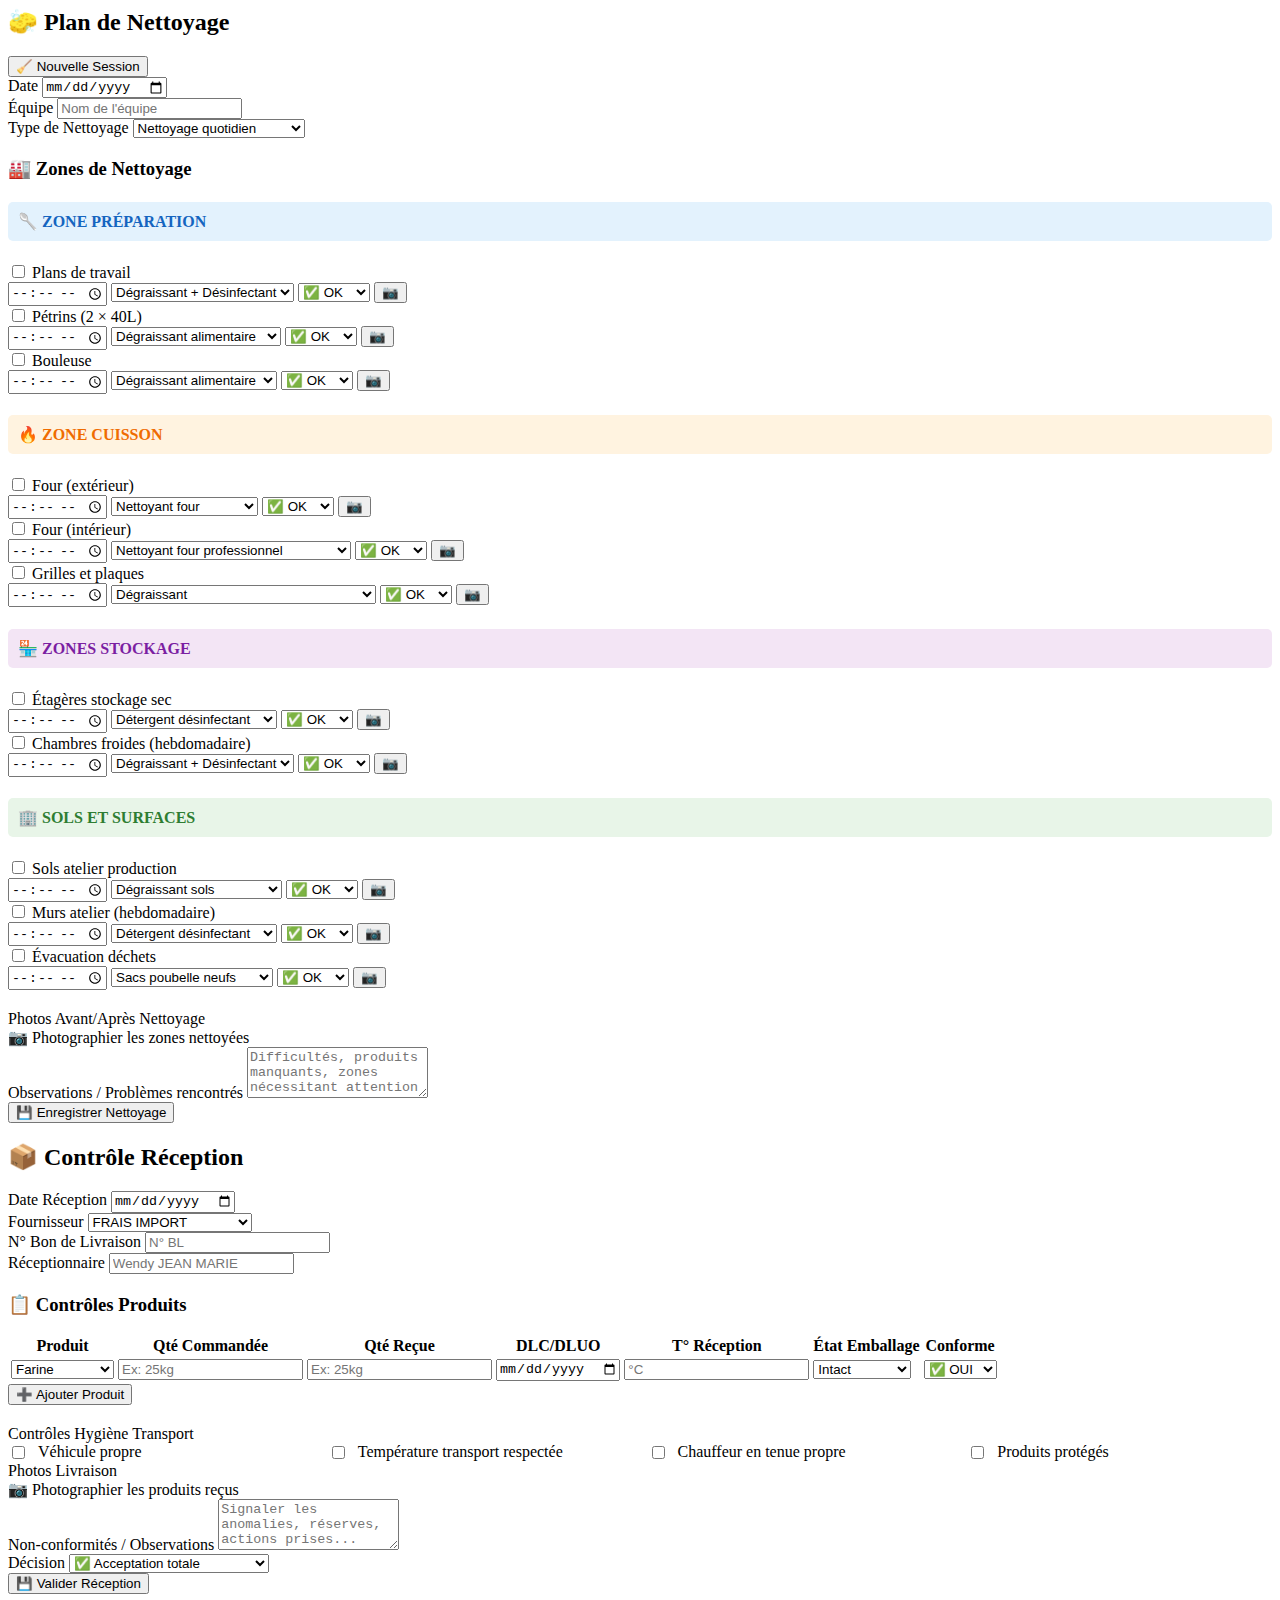
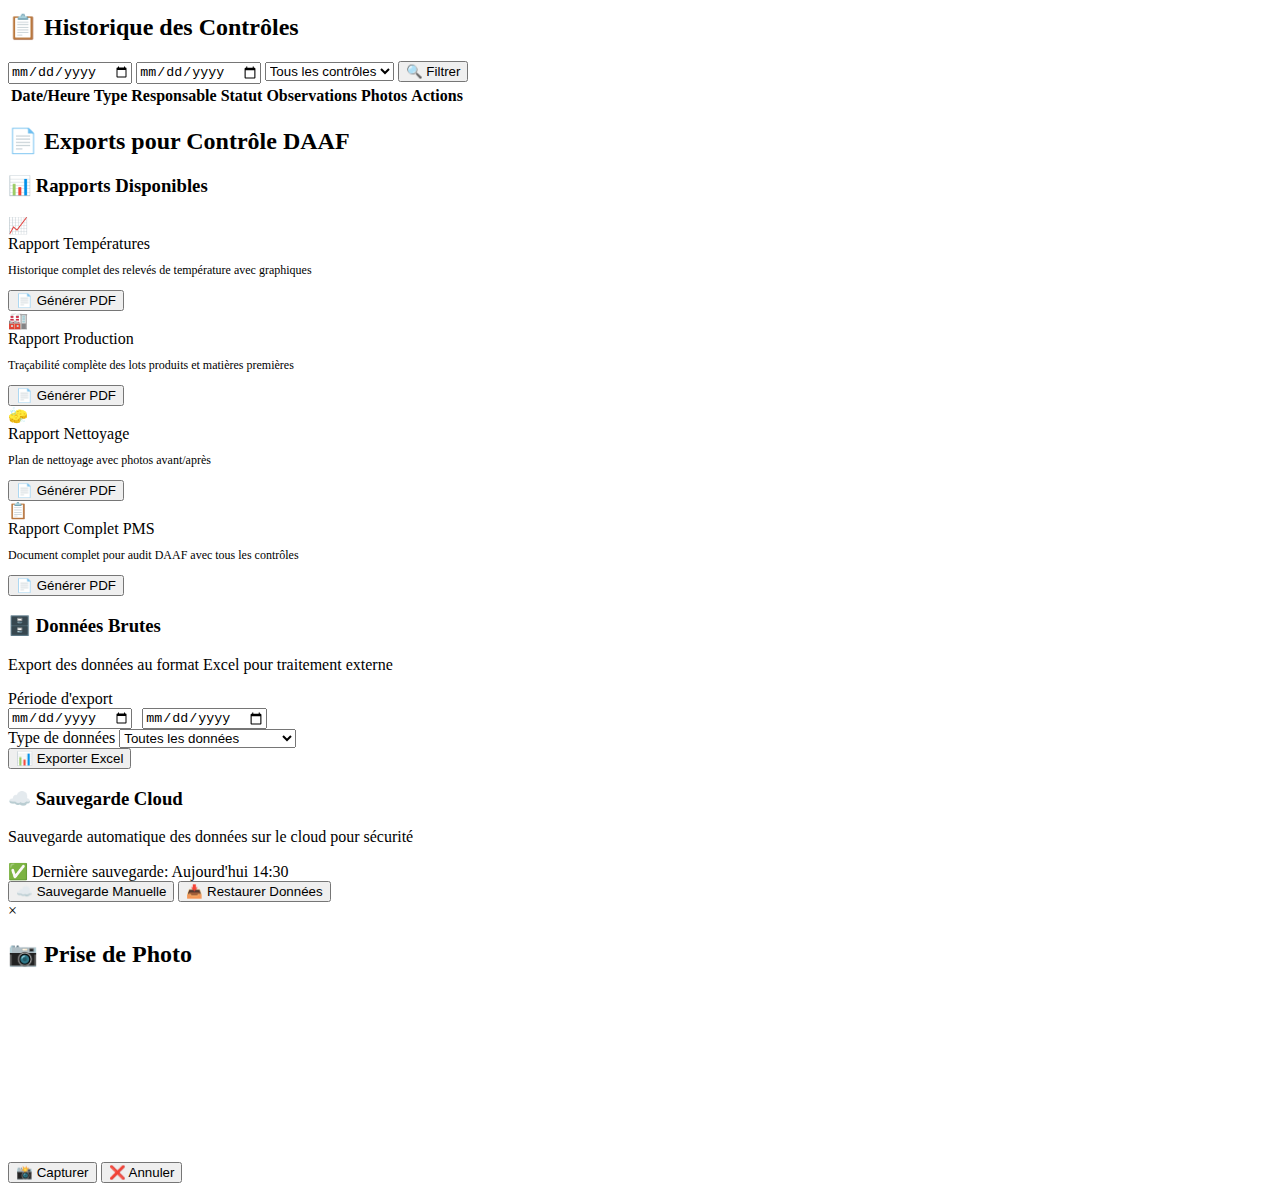
<file: app_pms_madame_cookies.html>
<!-- Nettoyage -->
        <div class="tab-content" id="nettoyage">
            <div class="card">
                <div class="card-header">
                    <h2 class="card-title">🧽 Plan de Nettoyage</h2>
                    <div class="card-actions">
                        <button class="btn btn-primary" onclick="nouveauNettoyage()">
                            🧹 Nouvelle Session
                        </button>
                    </div>
                </div>

                <div class="form-grid">
                    <div class="form-group">
                        <label class="form-label">Date</label>
                        <input type="date" class="form-input" id="nett-date">
                    </div>
                    <div class="form-group">
                        <label class="form-label">Équipe</label>
                        <input type="text" class="form-input" id="nett-equipe" placeholder="Nom de l'équipe">
                    </div>
                    <div class="form-group">
                        <label class="form-label">Type de Nettoyage</label>
                        <select class="form-input" id="nett-type">
                            <option>Nettoyage quotidien</option>
                            <option>Nettoyage hebdomadaire</option>
                            <option>Nettoyage approfondi</option>
                            <option>Nettoyage après incident</option>
                        </select>
                    </div>
                </div>

                <div class="card" style="margin: 20px 0;">
                    <h3>🏭 Zones de Nettoyage</h3>
                    <div class="nettoyage-zones">
                        <div class="zone-section">
                            <h4 style="background: #e3f2fd; padding: 10px; border-radius: 5px; color: #1565c0;">
                                🥄 ZONE PRÉPARATION
                            </h4>
                            <div class="zone-items">
                                <div class="nettoyage-item">
                                    <label class="nettoyage-label">
                                        <input type="checkbox" class="nett-item" data-zone="prep" data-item="plans">
                                        Plans de travail
                                    </label>
                                    <div class="item-details">
                                        <input type="time" class="form-input nett-heure" placeholder="Heure">
                                        <select class="form-input nett-produit">
                                            <option>Dégraissant + Désinfectant</option>
                                            <option>Eau de Javel diluée</option>
                                            <option>Nettoyant multi-surfaces</option>
                                        </select>
                                        <select class="form-input nett-controle">
                                            <option value="ok">✅ OK</option>
                                            <option value="nok">❌ NOK</option>
                                        </select>
                                        <button class="btn btn-primary" onclick="photographierNettoyage('prep-plans')">📷</button>
                                    </div>
                                </div>

                                <div class="nettoyage-item">
                                    <label class="nettoyage-label">
                                        <input type="checkbox" class="nett-item" data-zone="prep" data-item="petrins">
                                        Pétrins (2 × 40L)
                                    </label>
                                    <div class="item-details">
                                        <input type="time" class="form-input nett-heure" placeholder="Heure">
                                        <select class="form-input nett-produit">
                                            <option>Dégraissant alimentaire</option>
                                            <option>Nettoyant spécialisé inox</option>
                                        </select>
                                        <select class="form-input nett-controle">
                                            <option value="ok">✅ OK</option>
                                            <option value="nok">❌ NOK</option>
                                        </select>
                                        <button class="btn btn-primary" onclick="photographierNettoyage('prep-petrins')">📷</button>
                                    </div>
                                </div>

                                <div class="nettoyage-item">
                                    <label class="nettoyage-label">
                                        <input type="checkbox" class="nett-item" data-zone="prep" data-item="bouleuse">
                                        Bouleuse
                                    </label>
                                    <div class="item-details">
                                        <input type="time" class="form-input nett-heure" placeholder="Heure">
                                        <select class="form-input nett-produit">
                                            <option>Dégraissant alimentaire</option>
                                            <option>Nettoyant multi-surfaces</option>
                                        </select>
                                        <select class="form-input nett-controle">
                                            <option value="ok">✅ OK</option>
                                            <option value="nok">❌ NOK</option>
                                        </select>
                                        <button class="btn btn-primary" onclick="photographierNettoyage('prep-bouleuse')">📷</button>
                                    </div>
                                </div>
                            </div>
                        </div>

                        <div class="zone-section">
                            <h4 style="background: #fff3e0; padding: 10px; border-radius: 5px; color: #ef6c00;">
                                🔥 ZONE CUISSON
                            </h4>
                            <div class="zone-items">
                                <div class="nettoyage-item">
                                    <label class="nettoyage-label">
                                        <input type="checkbox" class="nett-item" data-zone="cuisson" data-item="four-ext">
                                        Four (extérieur)
                                    </label>
                                    <div class="item-details">
                                        <input type="time" class="form-input nett-heure" placeholder="Heure">
                                        <select class="form-input nett-produit">
                                            <option>Nettoyant four</option>
                                            <option>Dégraissant puissant</option>
                                        </select>
                                        <select class="form-input nett-controle">
                                            <option value="ok">✅ OK</option>
                                            <option value="nok">❌ NOK</option>
                                        </select>
                                        <button class="btn btn-primary" onclick="photographierNettoyage('four-ext')">📷</button>
                                    </div>
                                </div>

                                <div class="nettoyage-item">
                                    <label class="nettoyage-label">
                                        <input type="checkbox" class="nett-item" data-zone="cuisson" data-item="four-int">
                                        Four (intérieur)
                                    </label>
                                    <div class="item-details">
                                        <input type="time" class="form-input nett-heure" placeholder="Heure">
                                        <select class="form-input nett-produit">
                                            <option>Nettoyant four professionnel</option>
                                            <option>Produit spécialisé haute température</option>
                                        </select>
                                        <select class="form-input nett-controle">
                                            <option value="ok">✅ OK</option>
                                            <option value="nok">❌ NOK</option>
                                        </select>
                                        <button class="btn btn-primary" onclick="photographierNettoyage('four-int')">📷</button>
                                    </div>
                                </div>

                                <div class="nettoyage-item">
                                    <label class="nettoyage-label">
                                        <input type="checkbox" class="nett-item" data-zone="cuisson" data-item="grilles">
                                        Grilles et plaques
                                    </label>
                                    <div class="item-details">
                                        <input type="time" class="form-input nett-heure" placeholder="Heure">
                                        <select class="form-input nett-produit">
                                            <option>Dégraissant</option>
                                            <option>Trempage eau chaude + liquide vaisselle</option>
                                        </select>
                                        <select class="form-input nett-controle">
                                            <option value="ok">✅ OK</option>
                                            <option value="nok">❌ NOK</option>
                                        </select>
                                        <button class="btn btn-primary" onclick="photographierNettoyage('grilles')">📷</button>
                                    </div>
                                </div>
                            </div>
                        </div>

                        <div class="zone-section">
                            <h4 style="background: #f3e5f5; padding: 10px; border-radius: 5px; color: #7b1fa2;">
                                🏪 ZONES STOCKAGE
                            </h4>
                            <div class="zone-items">
                                <div class="nettoyage-item">
                                    <label class="nettoyage-label">
                                        <input type="checkbox" class="nett-item" data-zone="stockage" data-item="etageres">
                                        Étagères stockage sec
                                    </label>
                                    <div class="item-details">
                                        <input type="time" class="form-input nett-heure" placeholder="Heure">
                                        <select class="form-input nett-produit">
                                            <option>Détergent désinfectant</option>
                                            <option>Lingettes désinfectantes</option>
                                        </select>
                                        <select class="form-input nett-controle">
                                            <option value="ok">✅ OK</option>
                                            <option value="nok">❌ NOK</option>
                                        </select>
                                        <button class="btn btn-primary" onclick="photographierNettoyage('etageres')">📷</button>
                                    </div>
                                </div>

                                <div class="nettoyage-item">
                                    <label class="nettoyage-label">
                                        <input type="checkbox" class="nett-item" data-zone="stockage" data-item="chambres-froides">
                                        Chambres froides (hebdomadaire)
                                    </label>
                                    <div class="item-details">
                                        <input type="time" class="form-input nett-heure" placeholder="Heure">
                                        <select class="form-input nett-produit">
                                            <option>Dégraissant + Désinfectant</option>
                                            <option>Nettoyant spécialisé froid</option>
                                        </select>
                                        <select class="form-input nett-controle">
                                            <option value="ok">✅ OK</option>
                                            <option value="nok">❌ NOK</option>
                                        </select>
                                        <button class="btn btn-primary" onclick="photographierNettoyage('chambres-froides')">📷</button>
                                    </div>
                                </div>
                            </div>
                        </div>

                        <div class="zone-section">
                            <h4 style="background: #e8f5e8; padding: 10px; border-radius: 5px; color: #2e7d32;">
                                🏢 SOLS ET SURFACES
                            </h4>
                            <div class="zone-items">
                                <div class="nettoyage-item">
                                    <label class="nettoyage-label">
                                        <input type="checkbox" class="nett-item" data-zone="sols" data-item="sol-atelier">
                                        Sols atelier production
                                    </label>
                                    <div class="item-details">
                                        <input type="time" class="form-input nett-heure" placeholder="Heure">
                                        <select class="form-input nett-produit">
                                            <option>Dégraissant sols</option>
                                            <option>Eau de Javel + détergent</option>
                                        </select>
                                        <select class="form-input nett-controle">
                                            <option value="ok">✅ OK</option>
                                            <option value="nok">❌ NOK</option>
                                        </select>
                                        <button class="btn btn-primary" onclick="photographierNettoyage('sol-atelier')">📷</button>
                                    </div>
                                </div>

                                <div class="nettoyage-item">
                                    <label class="nettoyage-label">
                                        <input type="checkbox" class="nett-item" data-zone="sols" data-item="murs">
                                        Murs atelier (hebdomadaire)
                                    </label>
                                    <div class="item-details">
                                        <input type="time" class="form-input nett-heure" placeholder="Heure">
                                        <select class="form-input nett-produit">
                                            <option>Détergent désinfectant</option>
                                            <option>Nettoyant multi-surfaces</option>
                                        </select>
                                        <select class="form-input nett-controle">
                                            <option value="ok">✅ OK</option>
                                            <option value="nok">❌ NOK</option>
                                        </select>
                                        <button class="btn btn-primary" onclick="photographierNettoyage('murs')">📷</button>
                                    </div>
                                </div>

                                <div class="nettoyage-item">
                                    <label class="nettoyage-label">
                                        <input type="checkbox" class="nett-item" data-zone="sols" data-item="dechets">
                                        Évacuation déchets
                                    </label>
                                    <div class="item-details">
                                        <input type="time" class="form-input nett-heure" placeholder="Heure">
                                        <select class="form-input nett-produit">
                                            <option>Sacs poubelle neufs</option>
                                            <option>Désinfectant containers</option>
                                        </select>
                                        <select class="form-input nett-controle">
                                            <option value="ok">✅ OK</option>
                                            <option value="nok">❌ NOK</option>
                                        </select>
                                        <button class="btn btn-primary" onclick="photographierNettoyage('dechets')">📷</button>
                                    </div>
                                </div>
                            </div>
                        </div>
                    </div>
                </div>

                <div class="form-group">
                    <label class="form-label">Photos Avant/Après Nettoyage</label>
                    <div class="photo-upload" onclick="ouvrirCamera('nettoyage')">
                        📷 Photographier les zones nettoyées
                    </div>
                    <div class="photo-preview" id="nettoyage-photos"></div>
                </div>

                <div class="form-group">
                    <label class="form-label">Observations / Problèmes rencontrés</label>
                    <textarea class="form-input" id="nett-observations" rows="3" 
                              placeholder="Difficultés, produits manquants, zones nécessitant attention particulière..."></textarea>
                </div>

                <button class="btn btn-success" onclick="sauvegarderNettoyage()">
                    💾 Enregistrer Nettoyage
                </button>
            </div>
        </div>

        <!-- Réception -->
        <div class="tab-content" id="reception">
            <div class="card">
                <div class="card-header">
                    <h2 class="card-title">📦 Contrôle Réception</h2>
                </div>

                <div class="form-grid">
                    <div class="form-group">
                        <label class="form-label">Date Réception</label>
                        <input type="date" class="form-input" id="recep-date">
                    </div>
                    <div class="form-group">
                        <label class="form-label">Fournisseur</label>
                        <select class="form-input" id="recep-fournisseur">
                            <option>FRAIS IMPORT</option>
                            <option>ÉLEVAGE DU PATELIN</option>
                            <option>OVOCOOP</option>
                            <option>REUDIS</option>
                            <option>Autre</option>
                        </select>
                    </div>
                    <div class="form-group">
                        <label class="form-label">N° Bon de Livraison</label>
                        <input type="text" class="form-input" id="recep-bl" placeholder="N° BL">
                    </div>
                    <div class="form-group">
                        <label class="form-label">Réceptionnaire</label>
                        <input type="text" class="form-input" id="recep-nom" placeholder="Wendy JEAN MARIE">
                    </div>
                </div>

                <div class="card" style="margin: 20px 0;">
                    <h3>📋 Contrôles Produits</h3>
                    <div class="reception-controls">
                        <table class="data-table">
                            <thead>
                                <tr>
                                    <th>Produit</th>
                                    <th>Qté Commandée</th>
                                    <th>Qté Reçue</th>
                                    <th>DLC/DLUO</th>
                                    <th>T° Réception</th>
                                    <th>État Emballage</th>
                                    <th>Conforme</th>
                                </tr>
                            </thead>
                            <tbody id="reception-produits">
                                <tr>
                                    <td>
                                        <select class="form-input">
                                            <option>Farine</option>
                                            <option>Beurre</option>
                                            <option>Œufs frais</option>
                                            <option>Œufs liquides</option>
                                            <option>Chocolat</option>
                                            <option>Autres</option>
                                        </select>
                                    </td>
                                    <td><input type="text" class="form-input" placeholder="Ex: 25kg"></td>
                                    <td><input type="text" class="form-input" placeholder="Ex: 25kg"></td>
                                    <td><input type="date" class="form-input"></td>
                                    <td><input type="number" step="0.1" class="form-input" placeholder="°C"></td>
                                    <td>
                                        <select class="form-input">
                                            <option value="intact">Intact</option>
                                            <option value="endommage">Endommagé</option>
                                        </select>
                                    </td>
                                    <td>
                                        <select class="form-input">
                                            <option value="oui">✅ OUI</option>
                                            <option value="non">❌ NON</option>
                                        </select>
                                    </td>
                                </tr>
                            </tbody>
                        </table>
                        <button class="btn btn-primary" onclick="ajouterLigneReception()">➕ Ajouter Produit</button>
                    </div>
                </div>

                <div class="form-group">
                    <label class="form-label">Contrôles Hygiène Transport</label>
                    <div style="display: grid; grid-template-columns: repeat(auto-fit, minmax(250px, 1fr)); gap: 15px;">
                        <label style="display: flex; align-items: center; gap: 10px;">
                            <input type="checkbox" id="ctrl-vehicule"> Véhicule propre
                        </label>
                        <label style="display: flex; align-items: center; gap: 10px;">
                            <input type="checkbox" id="ctrl-temperature-transport"> Température transport respectée
                        </label>
                        <label style="display: flex; align-items: center; gap: 10px;">
                            <input type="checkbox" id="ctrl-chauffeur"> Chauffeur en tenue propre
                        </label>
                        <label style="display: flex; align-items: center; gap: 10px;">
                            <input type="checkbox" id="ctrl-protection"> Produits protégés
                        </label>
                    </div>
                </div>

                <div class="form-group">
                    <label class="form-label">Photos Livraison</label>
                    <div class="photo-upload" onclick="ouvrirCamera('reception')">
                        📷 Photographier les produits reçus
                    </div>
                    <div class="photo-preview" id="reception-photos"></div>
                </div>

                <div class="form-group">
                    <label class="form-label">Non-conformités / Observations</label>
                    <textarea class="form-input" id="recep-observations" rows="3" 
                              placeholder="Signaler les anomalies, réserves, actions prises..."></textarea>
                </div>

                <div class="form-group">
                    <label class="form-label">Décision</label>
                    <select class="form-input" id="recep-decision">
                        <option value="accepte-total">✅ Acceptation totale</option>
                        <option value="accepte-reserve">⚠️ Acceptation avec réserves</option>
                        <option value="accepte-partiel">🔄 Acceptation partielle</option>
                        <option value="refuse-total">❌ Refus total</option>
                    </select>
                </div>

                <button class="btn btn-success" onclick="sauvegarderReception()">
                    💾 Valider Réception
                </button>
            </div>
        </div>

        <!-- Historique -->
        <div class="tab-content" id="historique">
            <div class="card">
                <div class="card-header">
                    <h2 class="card-title">📋 Historique des Contrôles</h2>
                    <div class="card-actions">
                        <input type="date" class="form-input" id="filtre-date-debut" style="width: auto;">
                        <input type="date" class="form-input" id="filtre-date-fin" style="width: auto;">
                        <select class="form-input" id="filtre-type" style="width: auto;">
                            <option value="">Tous les contrôles</option>
                            <option value="temperature">Températures</option>
                            <option value="production">Production</option>
                            <option value="nettoyage">Nettoyage</option>
                            <option value="reception">Réception</option>
                        </select>
                        <button class="btn btn-primary" onclick="filtrerHistorique()">🔍 Filtrer</button>
                    </div>
                </div>

                <div id="historique-data">
                    <table class="data-table">
                        <thead>
                            <tr>
                                <th>Date/Heure</th>
                                <th>Type</th>
                                <th>Responsable</th>
                                <th>Statut</th>
                                <th>Observations</th>
                                <th>Photos</th>
                                <th>Actions</th>
                            </tr>
                        </thead>
                        <tbody id="table-historique">
                            <!-- Données chargées dynamiquement -->
                        </tbody>
                    </table>
                </div>
            </div>
        </div>

        <!-- Exports DAAF -->
        <div class="tab-content" id="exports">
            <div class="card">
                <div class="card-header">
                    <h2 class="card-title">📄 Exports pour Contrôle DAAF</h2>
                </div>

                <div class="export-section">
                    <h3>📊 Rapports Disponibles</h3>
                    
                    <div class="stats-grid">
                        <div class="stat-card">
                            <div class="stat-number" style="color: #28a745;">📈</div>
                            <div class="stat-label">Rapport Températures</div>
                            <p style="font-size: 12px; margin-top: 10px;">Historique complet des relevés de température avec graphiques</p>
                            <button class="btn btn-success" onclick="exporterRapportTemperatures()">📄 Générer PDF</button>
                        </div>

                        <div class="stat-card">
                            <div class="stat-number" style="color: #007bff;">🏭</div>
                            <div class="stat-label">Rapport Production</div>
                            <p style="font-size: 12px; margin-top: 10px;">Traçabilité complète des lots produits et matières premières</p>
                            <button class="btn btn-primary" onclick="exporterRapportProduction()">📄 Générer PDF</button>
                        </div>

                        <div class="stat-card">
                            <div class="stat-number" style="color: #ffc107;">🧽</div>
                            <div class="stat-label">Rapport Nettoyage</div>
                            <p style="font-size: 12px; margin-top: 10px;">Plan de nettoyage avec photos avant/après</p>
                            <button class="btn btn-warning" onclick="exporterRapportNettoyage()">📄 Générer PDF</button>
                        </div>

                        <div class="stat-card">
                            <div class="stat-number" style="color: #dc3545;">📋</div>
                            <div class="stat-label">Rapport Complet PMS</div>
                            <p style="font-size: 12px; margin-top: 10px;">Document complet pour audit DAAF avec tous les contrôles</p>
                            <button class="btn btn-danger" onclick="exporterRapportComplet()">📄 Générer PDF</button>
                        </div>
                    </div>
                </div>

                <div class="export-section">
                    <h3>🗄️ Données Brutes</h3>
                    <p>Export des données au format Excel pour traitement externe</p>
                    
                    <div class="form-grid">
                        <div class="form-group">
                            <label class="form-label">Période d'export</label>
                            <div style="display: flex; gap: 10px;">
                                <input type="date" class="form-input" id="export-debut">
                                <input type="date" class="form-input" id="export-fin">
                            </div>
                        </div>
                        <div class="form-group">
                            <label class="form-label">Type de données</label>
                            <select class="form-input" id="export-type">
                                <option value="all">Toutes les données</option>
                                <option value="temperatures">Températures uniquement</option>
                                <option value="production">Production uniquement</option>
                                <option value="nettoyage">Nettoyage uniquement</option>
                                <option value="reception">Réceptions uniquement</option>
                            </select>
                        </div>
                    </div>

                    <button class="btn btn-success" onclick="exporterExcel()">
                        📊 Exporter Excel
                    </button>
                </div>

                <div class="export-section">
                    <h3>☁️ Sauvegarde Cloud</h3>
                    <p>Sauvegarde automatique des données sur le cloud pour sécurité</p>
                    
                    <div class="alert alert-success">
                        ✅ Dernière sauvegarde: <span id="derniere-sauvegarde">Aujourd'hui 14:30</span>
                    </div>

                    <button class="btn btn-primary" onclick="sauvegardeManuelle()">
                        ☁️ Sauvegarde Manuelle
                    </button>
                    
                    <button class="btn btn-warning" onclick="restaurerDonnees()">
                        📥 Restaurer Données
                    </button>
                </div>
            </div>
        </div>
    </div>

    <!-- Modal Caméra -->
    <div id="modalCamera" class="modal">
        <div class="modal-content">
            <span class="close" onclick="fermerCamera()">&times;</span>
            <h2>📷 Prise de Photo</h2>
            <div class="camera-section">
                <video id="video" autoplay></video>
                <canvas id="canvas"></canvas>
                <div style="margin-top: 20px;">
                    <button class="btn btn-primary" onclick="prendrePhoto()">📸 Capturer</button>
                    <button class="btn btn-warning" onclick="fermerCamera()">❌ Annuler</button>
                </div>
            </div>
        </div>
    </div>

    <script>
        // Variables globales
        let currentTab = 'dashboard';
        let stream = null;
        let currentPhotoType = '';
        let donneesPMS = {
            temperatures: [],
            productions: [],
            nettoyages: [],
            receptions: [],
            photos: {}
        };

        // Initialisation
        document.addEventListener('DOMContentLoaded', function() {
            // Définir la date actuelle
            document.getElementById('current-date').textContent = new Date().toLocaleDateString('fr-FR');
            
            // Initialiser les dates dans les formulaires
            const today = new Date().toISOString().split('T')[0];
            const now = new Date().toISOString().slice(0, 16);
            
            document.getElementById('temp-datetime').value = now;
            document.getElementById('nett-date').value = today;
            document.getElementById('recep-date').value = today;
            document.getElementById('prod-debut').value = new Date().toLocaleTimeString('fr-        <!-- Autres onglets similaires... -->

        <!-- Production -->
        <div class="tab-content" id="production">
            <div class="card">
                <div class="card-header">
                    <h2 class="card-title">🏭 Fiche de Production</h2>
                    <div class="card-actions">
                        <button class="btn btn-primary" onclick="nouvelleProduction()">
                            ➕ Nouveau Lot
                        </button>
                    </div>
                </div>

                <div class="form-grid">
                    <div class="form-group">
                        <label class="form-label">N° Lot (auto-généré)</label>
                        <input type="text" class="form-input" id="prod-lot" readonly>
                    </div>
                    <div class="form-group">
                        <label class="form-label">Variété Cookie</label>
                        <select class="form-input" id="prod-variete">
                            <option value="">Sélectionner une variété</option>
                            <option>LAIT</option>
                            <option>NOIR</option>
                            <option>3 CHOCOLAT</option>
                            <option>FULL</option>
                            <option>NATURE</option>
                            <option>KINDER</option>
                            <option>SNICKERS</option>
                            <option>MATCHA</option>
                            <option>M&MS</option>
                            <option>NOISETTES</option>
                            <option>PÉCAN</option>
                            <option>PISTACHE</option>
                            <option>SPÉCULOOS</option>
                            <option>CRANBERRIES</option>
                        </select>
                    </div>
                    <div class="form-group">
                        <label class="form-label">Quantité (pièces)</label>
                        <input type="number" class="form-input" id="prod-quantite" placeholder="Ex: 250">
                    </div>
                    <div class="form-group">
                        <label class="form-label">Heure Début</label>
                        <input type="time" class="form-input" id="prod-debut">
                    </div>
                    <div class="form-group">
                        <label class="form-label">Heure Fin</label>
                        <input type="time" class="form-input" id="prod-fin">
                    </div>
                    <div class="form-group">
                        <label class="form-label">Température Cuisson (°C)</label>
                        <input type="number" class="form-input" id="prod-temperature" placeholder="160-180">
                    </div>
                </div>

                <div class="card" style="margin: 20px 0;">
                    <h3>📦 Matières Premières Utilisées</h3>
                    <div id="matieres-premieres">
                        <div class="form-grid">
                            <div class="form-group">
                                <label class="form-label">Matière Première</label>
                                <select class="form-input mp-nom">
                                    <option>Farine</option>
                                    <option>Beurre</option>
                                    <option>Œufs frais</option>
                                    <option>Œufs liquides</option>
                                    <option>Chocolat lait</option>
                                    <option>Chocolat noir</option>
                                    <option>Chocolat blanc</option>
                                    <option>Sucre</option>
                                    <option>Bicarbonate</option>
                                    <option>Noisettes</option>
                                    <option>Autres</option>
                                </select>
                            </div>
                            <div class="form-group">
                                <label class="form-label">N° Lot / DLC</label>
                                <input type="text" class="form-input mp-lot" placeholder="N° lot fournisseur">
                            </div>
                            <div class="form-group">
                                <label class="form-label">Quantité</label>
                                <input type="text" class="form-input mp-quantite" placeholder="Ex: 2kg">
                            </div>
                            <div class="form-group">
                                <button class="btn btn-primary" onclick="ajouterMP()">➕ Ajouter MP</button>
                            </div>
                        </div>
                    </div>
                    <div id="liste-mp"></div>
                </div>

                <div class="form-group">
                    <label class="form-label">Contrôles Réalisés</label>
                    <div style="display: grid; grid-template-columns: repeat(auto-fit, minmax(250px, 1fr)); gap: 15px;">
                        <label style="display: flex; align-items: center; gap: 10px;">
                            <input type="checkbox" id="ctrl-temp-mp"> Température matières premières
                        </label>
                        <label style="display: flex; align-items: center; gap: 10px;">
                            <input type="checkbox" id="ctrl-proprete"> Propreté équipements
                        </label>
                        <label style="display: flex; align-items: center; gap: 10px;">
                            <input type="checkbox" id="ctrl-hygiene"> Hygiène personnel
                        </label>
                        <label style="display: flex; align-items: center; gap: 10px;">
                            <input type="checkbox" id="ctrl-cuisson"> Température cuisson
                        </label>
                        <label style="display: flex; align-items: center; gap: 10px;">
                            <input type="checkbox" id="ctrl-aspect"> Aspect produits finis
                        </label>
                        <label style="display: flex; align-items: center; gap: 10px;">
                            <input type="checkbox" id="ctrl-refroid"> Refroidissement (&lt; 10°C en 2h)
                        </label>
                    </div>
                </div>

                <div class="form-group">
                    <label class="form-label">Photos Production</label>
                    <div class="photo-upload" onclick="ouvrirCamera('prod')">
                        📷 Photographier les cookies produits
                    </div>
                    <div class="photo-preview" id="prod-photos"></div>
                </div>

                <div class="form-group">
                    <label class="form-label">Observations</label>
                    <textarea class="form-input" id="prod-observations" rows="3" 
                              placeholder="Anomalies, incidents, remarques particulières..."></textarea>
                </div>

                <button class="btn btn-success" onclick="sauvegarderProduction()">
                    💾 Enregistrer Production
                </button>
            </div>
        </div>

        <!-- Nettoyage -->
        <div class="tab-content" id="nettoyage">
            <div class="card">
                <div<!DOCTYPE html>
<html lang="fr">
<head>
    <meta charset="UTF-8">
    <meta name="viewport" content="width=device-width, initial-scale=1.0">
    <title>PMS MADAME COOKIES - Application de Gestion</title>
    <style>
        * {
            margin: 0;
            padding: 0;
            box-sizing: border-box;
        }

        body {
            font-family: 'Segoe UI', Tahoma, Geneva, Verdana, sans-serif;
            background: linear-gradient(135deg, #667eea 0%, #764ba2 100%);
            min-height: 100vh;
            color: #333;
        }

        .container {
            max-width: 1400px;
            margin: 0 auto;
            padding: 20px;
        }

        .header {
            background: white;
            padding: 20px;
            border-radius: 15px;
            box-shadow: 0 10px 30px rgba(0,0,0,0.1);
            margin-bottom: 30px;
            display: flex;
            justify-content: space-between;
            align-items: center;
        }

        .logo {
            display: flex;
            align-items: center;
            gap: 15px;
        }

        .logo h1 {
            color: #2c3e50;
            font-size: 28px;
        }

        .logo-icon {
            font-size: 40px;
            background: linear-gradient(45deg, #667eea, #764ba2);
            -webkit-background-clip: text;
            -webkit-text-fill-color: transparent;
        }

        .user-info {
            text-align: right;
        }

        .user-info h3 {
            color: #2c3e50;
            margin-bottom: 5px;
        }

        .user-info p {
            color: #7f8c8d;
            font-size: 14px;
        }

        .nav-tabs {
            display: flex;
            background: white;
            border-radius: 15px;
            padding: 5px;
            margin-bottom: 30px;
            box-shadow: 0 10px 30px rgba(0,0,0,0.1);
            overflow-x: auto;
        }

        .nav-tab {
            flex: 1;
            min-width: 150px;
            padding: 15px 20px;
            background: transparent;
            border: none;
            border-radius: 10px;
            cursor: pointer;
            font-size: 16px;
            font-weight: 600;
            color: #7f8c8d;
            transition: all 0.3s ease;
            display: flex;
            align-items: center;
            justify-content: center;
            gap: 10px;
        }

        .nav-tab.active {
            background: linear-gradient(135deg, #667eea, #764ba2);
            color: white;
            box-shadow: 0 5px 15px rgba(102, 126, 234, 0.4);
        }

        .nav-tab:hover:not(.active) {
            background: #f8f9fa;
            color: #2c3e50;
        }

        .tab-content {
            display: none;
            animation: fadeIn 0.3s ease;
        }

        .tab-content.active {
            display: block;
        }

        @keyframes fadeIn {
            from { opacity: 0; transform: translateY(10px); }
            to { opacity: 1; transform: translateY(0); }
        }

        .card {
            background: white;
            border-radius: 15px;
            padding: 25px;
            margin-bottom: 25px;
            box-shadow: 0 10px 30px rgba(0,0,0,0.1);
        }

        .card-header {
            display: flex;
            justify-content: space-between;
            align-items: center;
            margin-bottom: 20px;
            padding-bottom: 15px;
            border-bottom: 2px solid #f1f3f4;
        }

        .card-title {
            font-size: 22px;
            font-weight: 700;
            color: #2c3e50;
            display: flex;
            align-items: center;
            gap: 10px;
        }

        .card-actions {
            display: flex;
            gap: 10px;
        }

        .btn {
            padding: 10px 20px;
            border: none;
            border-radius: 8px;
            cursor: pointer;
            font-size: 14px;
            font-weight: 600;
            transition: all 0.3s ease;
            display: inline-flex;
            align-items: center;
            gap: 8px;
        }

        .btn-primary {
            background: linear-gradient(135deg, #667eea, #764ba2);
            color: white;
        }

        .btn-primary:hover {
            transform: translateY(-2px);
            box-shadow: 0 5px 15px rgba(102, 126, 234, 0.4);
        }

        .btn-success {
            background: linear-gradient(135deg, #55efc4, #00b894);
            color: white;
        }

        .btn-warning {
            background: linear-gradient(135deg, #fdcb6e, #e17055);
            color: white;
        }

        .btn-danger {
            background: linear-gradient(135deg, #ff7675, #d63031);
            color: white;
        }

        .form-grid {
            display: grid;
            grid-template-columns: repeat(auto-fit, minmax(200px, 1fr));
            gap: 20px;
            margin-bottom: 25px;
        }

        .form-group {
            display: flex;
            flex-direction: column;
        }

        .form-label {
            font-weight: 600;
            margin-bottom: 8px;
            color: #2c3e50;
        }

        .form-input {
            padding: 12px;
            border: 2px solid #e1e8ed;
            border-radius: 8px;
            font-size: 14px;
            transition: border-color 0.3s ease;
        }

        .form-input:focus {
            outline: none;
            border-color: #667eea;
            box-shadow: 0 0 0 3px rgba(102, 126, 234, 0.1);
        }

        .temp-input {
            background: #fff3cd;
            border-color: #ffc107;
        }

        .temp-input.alert {
            background: #f8d7da;
            border-color: #dc3545;
            animation: pulse 1s infinite;
        }

        @keyframes pulse {
            0% { transform: scale(1); }
            50% { transform: scale(1.05); }
            100% { transform: scale(1); }
        }

        .data-table {
            width: 100%;
            border-collapse: collapse;
            margin: 20px 0;
        }

        .data-table th,
        .data-table td {
            padding: 12px;
            text-align: left;
            border-bottom: 1px solid #e1e8ed;
        }

        .data-table th {
            background: #f8f9fa;
            font-weight: 600;
            color: #2c3e50;
        }

        .data-table tr:hover {
            background: #f8f9fa;
        }

        .status-badge {
            padding: 4px 12px;
            border-radius: 20px;
            font-size: 12px;
            font-weight: 600;
            text-transform: uppercase;
        }

        .status-conforme {
            background: #d4edda;
            color: #155724;
        }

        .status-non-conforme {
            background: #f8d7da;
            color: #721c24;
        }

        .status-alerte {
            background: #fff3cd;
            color: #856404;
        }

        .photo-upload {
            border: 2px dashed #e1e8ed;
            border-radius: 8px;
            padding: 20px;
            text-align: center;
            cursor: pointer;
            transition: all 0.3s ease;
        }

        .photo-upload:hover {
            border-color: #667eea;
            background: #f8f9fa;
        }

        .photo-upload.active {
            border-color: #667eea;
            background: #e8f4f8;
        }

        .photo-preview {
            display: grid;
            grid-template-columns: repeat(auto-fit, minmax(150px, 1fr));
            gap: 15px;
            margin: 20px 0;
        }

        .photo-item {
            position: relative;
            border-radius: 8px;
            overflow: hidden;
            box-shadow: 0 4px 15px rgba(0,0,0,0.1);
        }

        .photo-item img {
            width: 100%;
            height: 120px;
            object-fit: cover;
        }

        .photo-delete {
            position: absolute;
            top: 5px;
            right: 5px;
            background: #dc3545;
            color: white;
            border: none;
            border-radius: 50%;
            width: 25px;
            height: 25px;
            cursor: pointer;
            font-size: 12px;
        }

        .stats-grid {
            display: grid;
            grid-template-columns: repeat(auto-fit, minmax(200px, 1fr));
            gap: 20px;
            margin-bottom: 30px;
        }

        .stat-card {
            background: white;
            padding: 20px;
            border-radius: 15px;
            text-align: center;
            box-shadow: 0 5px 20px rgba(0,0,0,0.1);
        }

        .stat-number {
            font-size: 32px;
            font-weight: bold;
            margin-bottom: 8px;
        }

        .stat-label {
            color: #7f8c8d;
            font-size: 14px;
            text-transform: uppercase;
            font-weight: 600;
        }

        .export-section {
            background: #f8f9fa;
            padding: 20px;
            border-radius: 10px;
            margin-top: 20px;
        }

        .hidden {
            display: none;
        }

        .modal {
            display: none;
            position: fixed;
            z-index: 1000;
            left: 0;
            top: 0;
            width: 100%;
            height: 100%;
            background-color: rgba(0,0,0,0.5);
        }

        .modal-content {
            background-color: white;
            margin: 5% auto;
            padding: 30px;
            border-radius: 15px;
            width: 90%;
            max-width: 600px;
            box-shadow: 0 20px 60px rgba(0,0,0,0.3);
        }

        .close {
            color: #aaa;
            float: right;
            font-size: 28px;
            font-weight: bold;
            cursor: pointer;
        }

        .close:hover {
            color: #000;
        }

        .camera-section {
            margin: 20px 0;
        }

        #video {
            width: 100%;
            max-width: 400px;
            border-radius: 8px;
        }

        #canvas {
            display: none;
        }

        .alert {
            padding: 15px;
            margin: 15px 0;
            border-radius: 8px;
            font-weight: 600;
        }

        .alert-success {
            background: #d4edda;
            color: #155724;
            border-left: 4px solid #28a745;
        }

        .alert-warning {
            background: #fff3cd;
            color: #856404;
            border-left: 4px solid #ffc107;
        }

        .alert-danger {
            background: #f8d7da;
            color: #721c24;
            border-left: 4px solid #dc3545;
        }

        @media (max-width: 768px) {
            .container {
                padding: 10px;
            }

            .header {
                flex-direction: column;
                gap: 15px;
                text-align: center;
            }

            .nav-tabs {
                flex-direction: column;
            }

            .form-grid {
                grid-template-columns: 1fr;
            }

            .stats-grid {
                grid-template-columns: repeat(2, 1fr);
            }
        }
    </style>
</head>
<body>
    <div class="container">
        <!-- Header -->
        <div class="header">
            <div class="logo">
                <div class="logo-icon">🍪</div>
                <div>
                    <h1>PMS MADAME COOKIES</h1>
                    <p>Système de Gestion Qualité</p>
                </div>
            </div>
            <div class="user-info">
                <h3>Wendy JEAN MARIE</h3>
                <p>Responsable Production</p>
                <p id="current-date"></p>
            </div>
        </div>

        <!-- Navigation -->
        <div class="nav-tabs">
            <button class="nav-tab active" data-tab="dashboard">
                📊 Tableau de Bord
            </button>
            <button class="nav-tab" data-tab="temperatures">
                🌡️ Températures
            </button>
            <button class="nav-tab" data-tab="production">
                🏭 Production
            </button>
            <button class="nav-tab" data-tab="nettoyage">
                🧽 Nettoyage
            </button>
            <button class="nav-tab" data-tab="reception">
                📦 Réception
            </button>
            <button class="nav-tab" data-tab="historique">
                📋 Historique
            </button>
            <button class="nav-tab" data-tab="exports">
                📄 Exports DAAF
            </button>
        </div>

        <!-- Tableau de Bord -->
        <div class="tab-content active" id="dashboard">
            <div class="stats-grid">
                <div class="stat-card" style="border-left: 4px solid #28a745;">
                    <div class="stat-number" style="color: #28a745;" id="stat-conformes">0</div>
                    <div class="stat-label">Contrôles Conformes</div>
                </div>
                <div class="stat-card" style="border-left: 4px solid #dc3545;">
                    <div class="stat-number" style="color: #dc3545;" id="stat-non-conformes">0</div>
                    <div class="stat-label">Non-Conformités</div>
                </div>
                <div class="stat-card" style="border-left: 4px solid #ffc107;">
                    <div class="stat-number" style="color: #ffc107;" id="stat-productions">0</div>
                    <div class="stat-label">Lots Produits</div>
                </div>
                <div class="stat-card" style="border-left: 4px solid #17a2b8;">
                    <div class="stat-number" style="color: #17a2b8;" id="stat-analyses">0</div>
                    <div class="stat-label">Analyses Prévues</div>
                </div>
            </div>

            <div class="card">
                <div class="card-header">
                    <h2 class="card-title">🚨 Alertes du Jour</h2>
                </div>
                <div id="alertes-jour">
                    <div class="alert alert-success">
                        ✅ Tous les équipements fonctionnent correctement
                    </div>
                </div>
            </div>

            <div class="card">
                <div class="card-header">
                    <h2 class="card-title">📅 Planning du Jour</h2>
                </div>
                <div id="planning-jour">
                    <ul style="list-style: none; padding: 0;">
                        <li style="padding: 10px; margin: 5px 0; background: #f8f9fa; border-radius: 5px;">
                            <strong>08:00</strong> - Contrôle températures équipements
                        </li>
                        <li style="padding: 10px; margin: 5px 0; background: #f8f9fa; border-radius: 5px;">
                            <strong>12:00</strong> - Contrôle températures + Nettoyage équipements
                        </li>
                        <li style="padding: 10px; margin: 5px 0; background: #f8f9fa; border-radius: 5px;">
                            <strong>13:30</strong> - Nettoyage complet atelier
                        </li>
                    </ul>
                </div>
            </div>
        </div>

        <!-- Contrôle Températures -->
        <div class="tab-content" id="temperatures">
            <div class="card">
                <div class="card-header">
                    <h2 class="card-title">🌡️ Contrôle des Températures</h2>
                    <div class="card-actions">
                        <button class="btn btn-primary" onclick="ajouterControleTemp()">
                            📊 Nouveau Contrôle
                        </button>
                        <button class="btn btn-success" onclick="exporterTemperatures()">
                            📄 Exporter
                        </button>
                    </div>
                </div>

                <div class="form-grid">
                    <div class="form-group">
                        <label class="form-label">Date et Heure</label>
                        <input type="datetime-local" class="form-input" id="temp-datetime">
                    </div>
                    <div class="form-group">
                        <label class="form-label">Responsable</label>
                        <select class="form-input" id="temp-responsable">
                            <option>Wendy JEAN MARIE</option>
                            <option>Équipe Production</option>
                        </select>
                    </div>
                </div>

                <div class="form-grid">
                    <div class="form-group">
                        <label class="form-label">Unité froide +2 portes (4,2°C ± 1°C)</label>
                        <input type="number" step="0.1" class="form-input temp-input" id="temp-froide" 
                               placeholder="Température relevée" onchange="verifierTemperature(this, 4.2, 1)">
                    </div>
                    <div class="form-group">
                        <label class="form-label">Unité négative (-13°C ± 2°C)</label>
                        <input type="number" step="0.1" class="form-input temp-input" id="temp-negative" 
                               placeholder="Température relevée" onchange="verifierTemperature(this, -13, 2)">
                    </div>
                    <div class="form-group">
                        <label class="form-label">Surgélateur 1 (-18°C ± 2°C)</label>
                        <input type="number" step="0.1" class="form-input temp-input" id="temp-surgel1" 
                               placeholder="Température relevée" onchange="verifierTemperature(this, -18, 2)">
                    </div>
                    <div class="form-group">
                        <label class="form-label">Surgélateur 2 (-18°C ± 2°C)</label>
                        <input type="number" step="0.1" class="form-input temp-input" id="temp-surgel2" 
                               placeholder="Température relevée" onchange="verifierTemperature(this, -18, 2)">
                    </div>
                    <div class="form-group">
                        <label class="form-label">Surgélateur 3 (-18°C ± 2°C)</label>
                        <input type="number" step="0.1" class="form-input temp-input" id="temp-surgel3" 
                               placeholder="Température relevée" onchange="verifierTemperature(this, -18, 2)">
                    </div>
                    <div class="form-group">
                        <label class="form-label">Ambiance atelier (&lt; 25°C)</label>
                        <input type="number" step="0.1" class="form-input temp-input" id="temp-ambiance" 
                               placeholder="Température relevée" onchange="verifierTemperature(this, 25, 0, 'max')">
                    </div>
                </div>

                <div class="form-group">
                    <label class="form-label">Actions correctives (si nécessaire)</label>
                    <textarea class="form-input" id="temp-actions" rows="3" 
                              placeholder="Décrire les actions correctives prises..."></textarea>
                </div>

                <div class="form-group">
                    <label class="form-label">Photos des équipements (optionnel)</label>
                    <div class="photo-upload" onclick="ouvrirCamera('temp')">
                        📷 Prendre une photo des équipements
                    </div>
                    <div class="photo-preview" id="temp-photos"></div>
                </div>

                <button class="btn btn-primary" onclick="sauvegarderTemperatures()">
                    💾 Sauvegarder Contrôle
                </button>
            </div>

            <div class="card">
                <div class="card-header">
                    <h2 class="card-title">📊 Historique des Températures</h2>
                </div>
                <div id="historique-temperatures">
                    <table class="data-table">
                        <thead>
                            <tr>
                                <th>Date/Heure</th>
                                <th>Unité Froide</th>
                                <th>Négative</th>
                                <th>Surgél. 1</th>
                                <th>Surgél. 2</th>
                                <th>Surgél. 3</th>
                                <th>Ambiance</th>
                                <th>Statut</th>
                                <th>Actions</th>
                            </tr>
                        </thead>
                        <tbody id="table-temperatures">
                            <!-- Les données seront ajoutées ici dynamiquement -->
                        </tbody>
                    </table>
                </div>
            </div>
        </div>

        <!-- Autres onglets similaires... -->
</file>
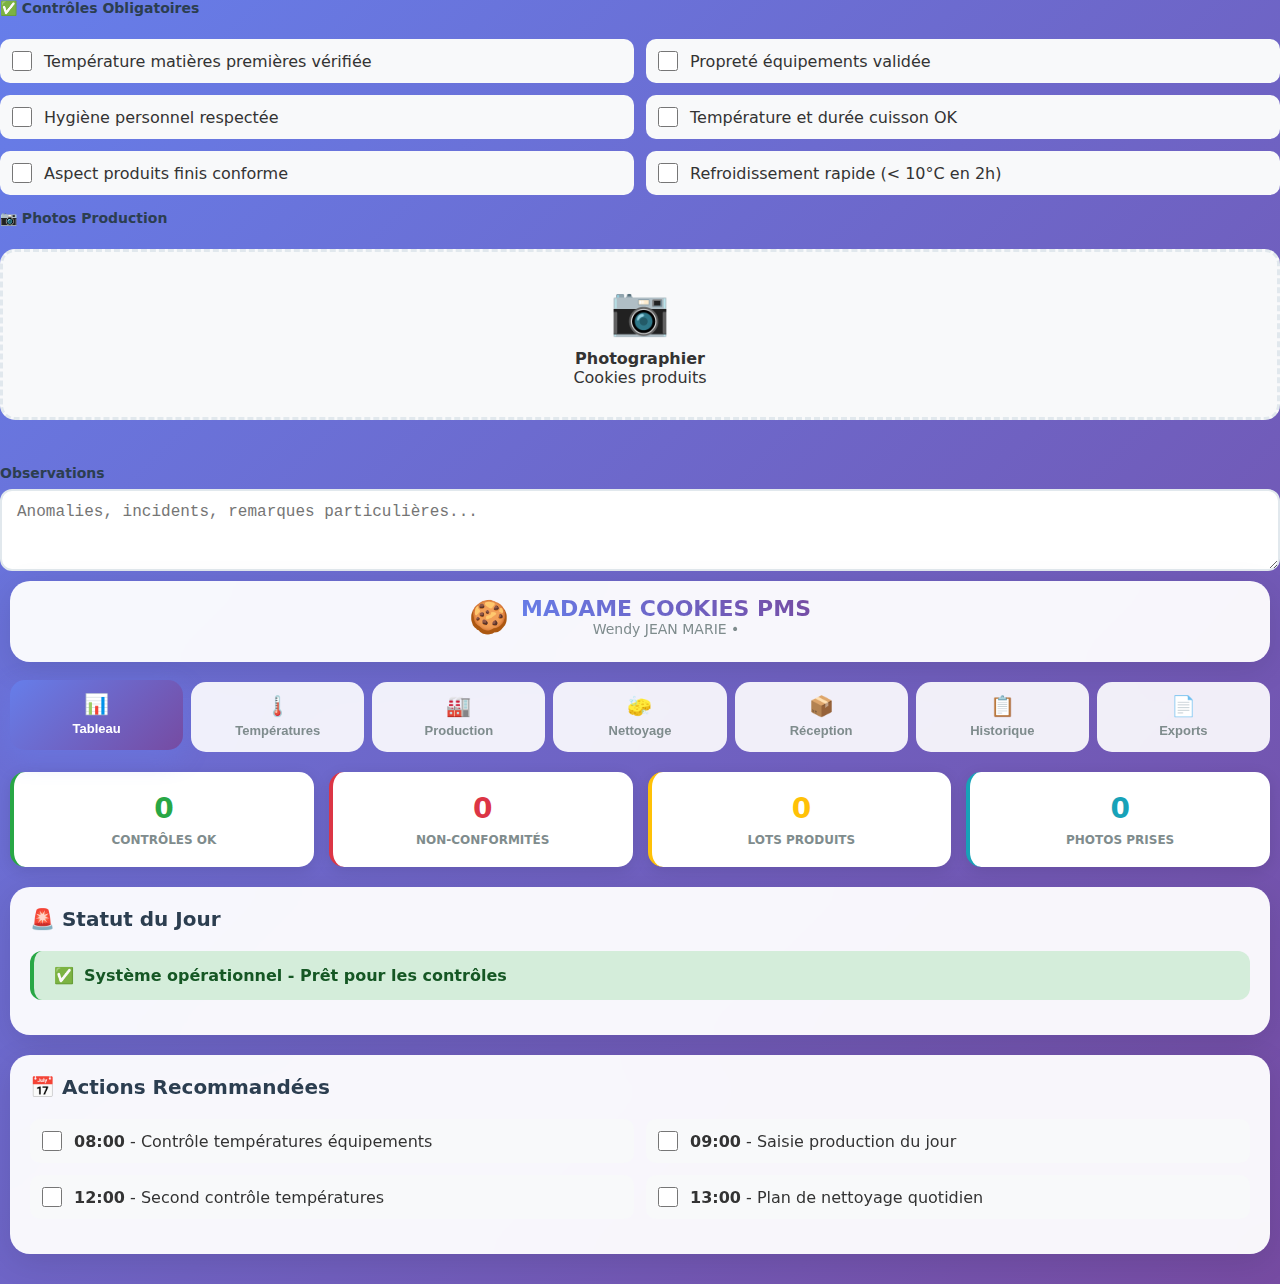
<file: app_pms_v2_mobile.html>
</div>
                </div>

                <div class="form-group">
                    <label class="form-label">✅ Contrôles Obligatoires</label>
                    <div class="checkbox-group">
                        <label class="checkbox-item">
                            <input type="checkbox" id="ctrl-temp-mp">
                            <span>Température matières premières vérifiée</span>
                        </label>
                        <label class="checkbox-item">
                            <input type="checkbox" id="ctrl-proprete">
                            <span>Propreté équipements validée</span>
                        </label>
                        <label class="checkbox-item">
                            <input type="checkbox" id="ctrl-hygiene">
                            <span>Hygiène personnel respectée</span>
                        </label>
                        <label class="checkbox-item">
                            <input type="checkbox" id="ctrl-cuisson">
                            <span>Température et durée cuisson OK</span>
                        </label>
                        <label class="checkbox-item">
                            <input type="checkbox" id="ctrl-aspect">
                            <span>Aspect produits finis conforme</span>
                        </label>
                        <label class="checkbox-item">
                            <input type="checkbox" id="ctrl-refroid">
                            <span>Refroidissement rapide (&lt; 10°C en 2h)</span>
                        </label>
                    </div>
                </div>

                <div class="form-group">
                    <label class="form-label">📷 Photos Production</label>
                    <div class="photo-upload" onclick="ouvrirCamera('production')">
                        <span class="photo-icon">📷</span>
                        <div><strong>Photographier</strong></div>
                        <div>Cookies produits</div>
                    </div>
                    <div class="photo-preview" id="prod-photos"></div>
                </div>

                <div class="form-group">
                    <label class="form-label">Observations</label>
                    <textarea class="form-input" id="prod-observations" rows="3" 
                              placeholder="Anomalies, incidents, remarques particulières..."></textarea>
                </div>
            </div>
        </div>

        <!-- Nettoyage -->
        <div class="tab-content" id="nettoyage">
            <div class="card">
                <div class="card-header">
                    <h2 class="card-title">🧽 Plan de Nettoyage</h2>
                    <button class="btn btn-success" onclick="sauvegarderNettoyage()">
                        💾 Enregistrer
                    </button>
                </div>

                <div class="form-grid">
                    <div class="form-group">
                        <label class="form-label">Date</label>
                        <input type="date" class="form-input" id="nett-date">
                    </div>
                    <div class="form-group">
                        <label class="form-label">Équipe</label>
                        <input type="text" class="form-input" id="nett-equipe" placeholder="Nom de l'équipe" value="Équipe Production">
                    </div>
                    <div class="form-group">
                        <label class="form-label">Type de Nettoyage</label>
                        <select class="form-input" id="nett-type">
                            <option>Nettoyage quotidien</option>
                            <option>Nettoyage hebdomadaire</option>
                            <option>Nettoyage approfondi</option>
                        </select>
                    </div>
                </div>

                <div class="form-group">
                    <label class="form-label">🧹 Zones à Nettoyer</label>
                    <div class="checkbox-group">
                        <label class="checkbox-item">
                            <input type="checkbox" class="zone-check" data-zone="plans">
                            <span><strong>Plans de travail</strong> - Dégraissant + Désinfectant</span>
                        </label>
                        <label class="checkbox-item">
                            <input type="checkbox" class="zone-check" data-zone="petrins">
                            <span><strong>Pétrins (2×40L)</strong> - Dégraissant alimentaire</span>
                        </label>
                        <label class="checkbox-item">
                            <input type="checkbox" class="zone-check" data-zone="bouleuse">
                            <span><strong>Bouleuse</strong> - Dégraissant alimentaire</span>
                        </label>
                        <label class="checkbox-item">
                            <input type="checkbox" class="zone-check" data-zone="four">
                            <span><strong>Four (intérieur/extérieur)</strong> - Nettoyant four</span>
                        </label>
                        <label class="checkbox-item">
                            <input type="checkbox" class="zone-check" data-zone="grilles">
                            <span><strong>Grilles et plaques</strong> - Dégraissant</span>
                        </label>
                        <label class="checkbox-item">
                            <input type="checkbox" class="zone-check" data-zone="frigos">
                            <span><strong>Chambres froides</strong> - Dégraissant + Désinfectant</span>
                        </label>
                        <label class="checkbox-item">
                            <input type="checkbox" class="zone-check" data-zone="sols">
                            <span><strong>Sols atelier</strong> - Dégraissant sols</span>
                        </label>
                        <label class="checkbox-item">
                            <input type="checkbox" class="zone-check" data-zone="dechets">
                            <span><strong>Évacuation déchets</strong> - Sacs neufs</span>
                        </label>
                    </div>
                </div>

                <div class="form-group">
                    <label class="form-label">📷 Photos Avant/Après</label>
                    <div class="photo-upload" onclick="ouvrirCamera('nettoyage')">
                        <span class="photo-icon">📷</span>
                        <div><strong>Photographier</strong></div>
                        <div>Zones nettoyées</div>
                    </div>
                    <div class="photo-preview" id="nett-photos"></div>
                </div>

                <div class="form-group">
                    <label class="form-label">Observations</label>
                    <textarea class="form-input" id="nett-observations" rows="3" 
                              placeholder="Difficultés rencontrées, produits manquants, zones nécessitant attention..."></textarea>
                </div>
            </div>
        </div>

        <!-- Réception -->
        <div class="tab-content" id="reception">
            <div class="card">
                <div class="card-header">
                    <h2 class="card-title">📦 Contrôle Réception</h2>
                    <button class="btn btn-success" onclick="sauvegarderReception()">
                        💾 Valider
                    </button>
                </div>

                <div class="form-grid">
                    <div class="form-group">
                        <label class="form-label">Date Réception</label>
                        <input type="date" class="form-input" id="recep-date">
                    </div>
                    <div class="form-group">
                        <label class="form-label">Fournisseur</label>
                        <select class="form-input" id="recep-fournisseur">
                            <option>-- Sélectionner --</option>
                            <option>FRAIS IMPORT</option>
                            <option>ÉLEVAGE DU PATELIN</option>
                            <option>OVOCOOP</option>
                            <option>REUDIS</option>
                            <option>Autre</option>
                        </select>
                    </div>
                    <div class="form-group">
                        <label class="form-label">N° Bon de Livraison</label>
                        <input type="text" class="form-input" id="recep-bl" placeholder="Ex: BL001234">
                    </div>
                    <div class="form-group">
                        <label class="form-label">Réceptionnaire</label>
                        <input type="text" class="form-input" id="recep-nom" value="Wendy JEAN MARIE">
                    </div>
                </div>

                <div class="form-group">
                    <label class="form-label">✅ Contrôles Transport</label>
                    <div class="checkbox-group">
                        <label class="checkbox-item">
                            <input type="checkbox" id="ctrl-vehicule">
                            <span>Véhicule propre et hygiénique</span>
                        </label>
                        <label class="checkbox-item">
                            <input type="checkbox" id="ctrl-temperature-transport">
                            <span>Température transport respectée</span>
                        </label>
                        <label class="checkbox-item">
                            <input type="checkbox" id="ctrl-chauffeur">
                            <span>Chauffeur en tenue correcte</span>
                        </label>
                        <label class="checkbox-item">
                            <input type="checkbox" id="ctrl-protection">
                            <span>Produits bien protégés</span>
                        </label>
                    </div>
                </div>

                <div class="form-group">
                    <label class="form-label">📷 Photos Livraison</label>
                    <div class="photo-upload" onclick="ouvrirCamera('reception')">
                        <span class="photo-icon">📷</span>
                        <div><strong>Photographier</strong></div>
                        <div>Produits reçus</div>
                    </div>
                    <div class="photo-preview" id="recep-photos"></div>
                </div>

                <div class="form-group">
                    <label class="form-label">Décision</label>
                    <select class="form-input" id="recep-decision">
                        <option value="accepte-total">✅ Acceptation totale</option>
                        <option value="accepte-reserve">⚠️ Acceptation avec réserves</option>
                        <option value="refuse-partiel">🔄 Refus partiel</option>
                        <option value="refuse-total">❌ Refus total</option>
                    </select>
                </div>

                <div class="form-group">
                    <label class="form-label">Observations</label>
                    <textarea class="form-input" id="recep-observations" rows="3" 
                              placeholder="Anomalies détectées, actions prises..."></textarea>
                </div>
            </div>
        </div>

        <!-- Historique -->
        <div class="tab-content" id="historique">
            <div class="card">
                <div class="card-header">
                    <h2 class="card-title">📋 Historique</h2>
                    <button class="btn btn-primary" onclick="filtrerHistorique()">
                        🔍 Filtrer
                    </button>
                </div>

                <div class="form-grid">
                    <div class="form-group">
                        <label class="form-label">Du</label>
                        <input type="date" class="form-input" id="filtre-debut">
                    </div>
                    <div class="form-group">
                        <label class="form-label">Au</label>
                        <input type="date" class="form-input" id="filtre-fin">
                    </div>
                    <div class="form-group">
                        <label class="form-label">Type</label>
                        <select class="form-input" id="filtre-type">
                            <option value="">Tous</option>
                            <option value="temperatures">Températures</option>
                            <option value="production">Production</option>
                            <option value="nettoyage">Nettoyage</option>
                            <option value="reception">Réception</option>
                        </select>
                    </div>
                </div>

                <div style="overflow-x: auto;">
                    <table class="data-table">
                        <thead>
                            <tr>
                                <th>Date</th>
                                <th>Type</th>
                                <th>Responsable</th>
                                <th>Statut</th>
                                <th>Photos</th>
                            </tr>
                        </thead>
                        <tbody id="table-historique">
                            <!-- Données historiques -->
                        </tbody>
                    </table>
                </div>
            </div>
        </div>

        <!-- Exports -->
        <div class="tab-content" id="exports">
            <div class="card">
                <div class="card-header">
                    <h2 class="card-title">📄 Exports DAAF</h2>
                </div>

                <div class="stats-grid">
                    <div class="stat-card" style="border-left-color: #28a745;">
                        <div class="stat-number" style="color: #28a745;">📊</div>
                        <div class="stat-label">Températures</div>
                        <button class="btn btn-success" onclick="exporterTemperaturesPDF()" style="margin-top: 10px; width: 100%;">
                            📄 Export PDF
                        </button>
                    </div>
                    <div class="stat-card" style="border-left-color: #007bff;">
                        <div class="stat-number" style="color: #007bff;">🏭</div>
                        <div class="stat-label">Production</div>
                        <button class="btn btn-primary" onclick="exporterProductionPDF()" style="margin-top: 10px; width: 100%;">
                            📄 Export PDF
                        </button>
                    </div>
                    <div class="stat-card" style="border-left-color: #ffc107;">
                        <div class="stat-number" style="color: #ffc107;">🧽</div>
                        <div class="stat-label">Nettoyage</div>
                        <button class="btn btn-warning" onclick="exporterNettoyagePDF()" style="margin-top: 10px; width: 100%;">
                            📄 Export PDF
                        </button>
                    </div>
                    <div class="stat-card" style="border-left-color: #dc3545;">
                        <div class="stat-number" style="color: #dc3545;">📋</div>
                        <div class="stat-label">Complet</div>
                        <button class="btn btn-danger" onclick="exporterCompletPDF()" style="margin-top: 10px; width: 100%;">
                            📄 Export PDF
                        </button>
                    </div>
                </div>

                <div class="alert alert-success">
                    <span>☁️</span> Sauvegarde automatique active - Données sécurisées
                </div>

                <div class="form-group">
                    <label class="form-label">🗄️ Export Données Excel</label>
                    <button class="btn btn-success" onclick="exporterExcel()" style="width: 100%;">
                        📊 Télécharger toutes les données Excel
                    </button>
                </div>
            </div>
        </div>
    </div>

    <!-- Modal Caméra -->
    <div id="modalCamera" class="modal">
        <div class="modal-content">
            <span class="close" onclick="fermerCamera()">&times;</span>
            <h2 style="text-align: center; margin-bottom: 20px;">📷 Prise de Photo</h2>
            <video id="video" autoplay></video>
            <canvas id="canvas"></canvas>
            <div class="camera-controls">
                <button class="btn btn-success" onclick="prendrePhoto()">
                    📸 Capturer
                </button>
                <button class="btn btn-danger" onclick="fermerCamera()">
                    ❌ Annuler
                </button>
            </div>
        </div>
    </div>

    <script>
        // Variables globales
        let currentTab = 'dashboard';
        let stream = null;
        let currentPhotoType = '';
        let donneesPMS = {
            temperatures: [],
            productions: [],
            nettoyages: [],
            receptions: [],
            photos: []
        };

        // Initialisation
        document.addEventListener('DOMContentLoaded', function() {
            initialiserApp();
            chargerDonnees();
            configurerNavigation();
            definirDateActuelle();
            genererNumeroLot();
            mettreAJourStatistiques();
            chargerHistorique();
        });

        function initialiserApp() {
            // Désactiver le zoom sur les inputs (mobile)
            document.addEventListener('touchstart', {passive: true});
            
            // Empêcher le zoom sur double-tap
            let lastTouchEnd = 0;
            document.addEventListener('touchend', function (event) {
                const now = (new Date()).getTime();
                if (now - lastTouchEnd <= 300) {
                    event.preventDefault();
                }
                lastTouchEnd = now;
            }, false);
        }

        function definirDateActuelle() {
            const maintenant = new Date();
            document.getElementById('current-date').textContent = maintenant.toLocaleDateString('fr-FR');
            
            // Définir datetime-local
            const datetimeLocal = maintenant.toISOString().slice(0, 16);
            document.getElementById('temp-datetime').value = datetimeLocal;
            
            // Définir dates
            const aujourd hui = maintenant.toISOString().split('T')[0];
            document.getElementById('nett-date').value = aujourdhui;
            document.getElementById('recep-date').value = aujourdhui;
            document.getElementById('filtre-debut').value = aujourdhui;
            document.getElementById('filtre-fin').value = aujourdhui;
            
            // Définir heure actuelle pour production
            const heureActuelle = maintenant.toTimeString().slice(0, 5);
            document.getElementById('prod-debut').value = heureActuelle;
        }

        function configurerNavigation() {
            document.querySelectorAll('.nav-tab').forEach(tab => {
                tab.addEventListener('click', function() {
                    const tabId = this.getAttribute('data-tab');
                    changerOnglet(tabId);
                });
            });
        }

        function changerOnglet(tabId) {
            // Désactiver tous les onglets
            document.querySelectorAll('.nav-tab').forEach(tab => tab.classList.remove('active'));
            document.querySelectorAll('.tab-content').forEach(content => content.classList.remove('active'));
            
            // Activer l'onglet sélectionné
            document.querySelector(`[data-tab="${tabId}"]`).classList.add('active');
            document.getElementById(tabId).classList.add('active');
            
            currentTab = tabId;
        }

        // Gestion des données
        function sauvegarderDonnees() {
            try {
                const dataString = JSON.stringify(donneesPMS);
                localStorage.setItem('pms_madame_cookies_v2', dataString);
                console.log('✅ Données sauvegardées');
                return true;
            } catch (error) {
                console.error('❌ Erreur sauvegarde:', error);
                afficherAlerte('❌ Erreur de sauvegarde', 'danger');
                return false;
            }
        }

        function chargerDonnees() {
            try {
                const savedData = localStorage.getItem('pms_madame_cookies_v2');
                if (savedData) {
                    donneesPMS = JSON.parse(savedData);
                    console.log('✅ Données chargées:', Object.keys(donneesPMS).map(k => `${k}: ${donneesPMS[k].length}`));
                }
            } catch (error) {
                console.error('❌ Erreur chargement:', error);
                donneesPMS = {
                    temperatures: [],
                    productions: [],
                    nettoyages: [],
                    receptions: [],
                    photos: []
                };
            }
        }

        // Gestion des températures
        function verifierTemperature(input, cible, tolerance, type = 'range') {
            const valeur = parseFloat(input.value);
            if (isNaN(valeur)) return;
            
            let conforme = false;
            
            if (type === 'max') {
                conforme = valeur <= cible;
            } else {
                conforme = valeur >= (cible - tolerance) && valeur <= (cible + tolerance);
            }
            
            input.classList.remove('alert');
            
            if (!conforme) {
                input.classList.add('alert');
                
                // Vibration si supportée
                if (navigator.vibrate) {
                    navigator.vibrate([200, 100, 200]);
                }
                
                const equipement = input.previousElementSibling.textContent.split('(')[0];
                afficherAlerte(`⚠️ ALERTE: ${equipement} = ${valeur}°C - Hors limites !`, 'danger');
                
                // Actions correctives automatiques
                const suggestions = {
                    'temp-froide': 'Vérifier joint porte, appeler maintenance froid',
                    'temp-negative': 'Contrôler dégivrage, vérifier compresseur', 
                    'temp-surgel': 'Transférer produits urgence, maintenance immédiate',
                    'temp-ambiance': 'Améliorer ventilation, climatisation'
                };
                
                const suggestion = suggestions[input.id] || 'Maintenance nécessaire';
                document.getElementById('temp-actions').value = `ALERTE TEMP ${valeur}°C: ${suggestion}`;
            }
            
            return conforme;
        }

        function sauvegarderTemperatures() {
            if (!validerFormulaireTemperatures()) return;
            
            const controle = {
                id: Date.now(),
                datetime: document.getElementById('temp-datetime').value,
                responsable: document.getElementById('temp-responsable').value,
                temperatures: {
                    froide: parseFloat(document.getElementById('temp-froide').value) || null,
                    negative: parseFloat(document.getElementById('temp-negative').value) || null,
                    surgel1: parseFloat(document.getElementById('temp-surgel1').value) || null,
                    surgel2: parseFloat(document.getElementById('temp-surgel2').value) || null,
                    surgel3: parseFloat(document.getElementById('temp-surgel3').value) || null,
                    ambiance: parseFloat(document.getElementById('temp-ambiance').value) || null
                },
                actions: document.getElementById('temp-actions').value,
                photos: obtenirPhotosParType('temperatures'),
                statut: calculerStatutTemperatures(),
                created_at: new Date().toISOString()
            };
            
            donneesPMS.temperatures.push(controle);
            
            if (sauvegarderDonnees()) {
                ajouterLigneHistoriqueTemp(controle);
                resetFormulaireTemperatures();
                afficherAlerte('✅ Contrôle température enregistré !', 'success');
                mettreAJourStatistiques();
                
                // Vibration succès
                if (navigator.vibrate) {
                    navigator.vibrate(100);
                }
            }
        }

        function validerFormulaireTemperatures() {
            const inputs = ['temp-froide', 'temp-negative', 'temp-surgel1', 'temp-surgel2', 'temp-surgel3', 'temp-ambiance'];
            let auMoinsUneValeur = false;
            
            inputs.forEach(id => {
                const input = document.getElementById(id);
                if (input.value) {
                    auMoinsUneValeur = true;
                }
            });
            
            if (!auMoinsUneValeur) {
                afficherAlerte('⚠️ Veuillez saisir au moins une température', 'warning');
                return false;
            }
            
            return true;
        }

        function calculerStatutTemperatures() {
            const inputs = ['temp-froide', 'temp-negative', 'temp-surgel1', 'temp-surgel2', 'temp-surgel3', 'temp-ambiance'];
            let conformes = 0;
            let total = 0;
            
            inputs.forEach(id => {
                const input = document.getElementById(id);
                if (input.value) {
                    total++;
                    if (!input.classList.contains('alert')) {
                        conformes++;
                    }
                }
            });
            
            if (conformes === total) return 'conforme';
            if (conformes > 0) return 'partiel';
            return 'non-conforme';
        }

        function resetFormulaireTemperatures() {
            ['temp-froide', 'temp-negative', 'temp-surgel1', 'temp-surgel2', 'temp-surgel3', 'temp-ambiance'].forEach(id => {
                const input = document.getElementById(id);
                input.value = '';
                input.classList.remove('alert');
            });
            document.getElementById('temp-actions').value = '';
            document.getElementById('temp-photos').innerHTML = '';
            
            // Nouvelle datetime
            document.getElementById('temp-datetime').value = new Date().toISOString().slice(0, 16);
        }

        function ajouterLigneHistoriqueTemp(controle) {
            const tbody = document.getElementById('table-temperatures');
            const row = tbody.insertRow(0);
            
            const date = new Date(controle.datetime).toLocaleString('fr-FR', {
                day: '2-digit',
                month: '2-digit', 
                hour: '2-digit',
                minute: '2-digit'
            });
            
            const statusClass = controle.statut === 'conforme' ? 'status-conforme' : 
                               controle.statut === 'partiel' ? 'status-non-conforme' : 'status-non-conforme';
            
            row.innerHTML = `
                <td>${date}</td>
                <td>${controle.temperatures.froide || '-'}°C</td>
                <td>${controle.temperatures.negative || '-'}°C</td>
                <td>${controle.temperatures.surgel1 || '-'}°C</td>
                <td>${controle.temperatures.surgel2 || '-'}°C</td>
                <td>${controle.temperatures.surgel3 || '-'}°C</td>
                <td>${controle.temperatures.ambiance || '-'}°C</td>
                <td><span class="status-badge ${statusClass}">${controle.statut}</span></td>
            `;
            
            // Limiter à 10 lignes
            while (tbody.rows.length > 10) {
                tbody.deleteRow(tbody.rows.length - 1);
            }
        }

        // Gestion de la production
        function genererNumeroLot() {
            const today = new Date();
            const year = today.getFullYear().toString().substr(-2);
            const month = (today.getMonth() + 1).toString().padStart(2, '0');
            const day = today.getDate().toString().padStart(2, '0');
            
            // Compter les lots du jour
            const lotsAujourdhui = donneesPMS.productions.filter(p => {
                const prodDate = new Date(p.datetime || p.created_at);
                return prodDate.toDateString() === today.toDateString();
            }).length;
            
            const numeroLot = (lotsAujourdhui + 1).toString().padStart(2, '0');
            const lotId = `MC-${year}${month}${day}-${numeroLot}`;
            
            document.getElementById('prod-lot').value = lotId;
        }

        function sauvegarderProduction() {
            if (!validerFormulaireProduction()) return;
            
            const production = {
                id: Date.now(),
                datetime: new Date().toISOString(),
                lot: document.getElementById('prod-lot').value,
                variete: document.getElementById('prod-variete').value,
                quantite: parseInt(document.getElementById('prod-quantite').value),
                heureDebut: document.getElementById('prod-debut').value,
                heureFin: document.getElementById('prod-fin').value,
                temperature: parseFloat(document.getElementById('prod-temperature').value),
                controles: {
                    tempMP: document.getElementById('ctrl-temp-mp').checked,
                    proprete: document.getElementById('ctrl-proprete').checked,
                    hygiene: document.getElementById('ctrl-hygiene').checked,
                    cuisson: document.getElementById('ctrl-cuisson').checked,
                    aspect: document.getElementById('ctrl-aspect').checked,
                    refroid: document.getElementById('ctrl-refroid').checked
                },
                observations: document.getElementById('prod-observations').value,
                photos: obtenirPhotosParType('production'),
                responsable: document.getElementById('current-user').textContent,
                created_at: new Date().toISOString()
            };
            
            donneesPMS.productions.push(production);
            
            if (sauvegarderDonnees()) {
                resetFormulaireProduction();
                afficherAlerte('✅ Production enregistrée !', 'success');
                mettreAJourStatistiques();
                genererNumeroLot();
                
                if (navigator.vibrate) {
                    navigator.vibrate(100);
                }
            }
        }

        function validerFormulaireProduction() {
            const variete = document.getElementById('prod-variete').value;
            const quantite = document.getElementById('prod-quantite').value;
            
            if (!variete) {
                afficherAlerte('⚠️ Veuillez sélectionner une variété de cookie', 'warning');
                return false;
            }
            
            if (!quantite || quantite <= 0) {
                afficherAlerte('⚠️ Veuillez saisir une quantité valide', 'warning');
                return false;
            }
            
            return true;
        }

        function resetFormulaireProduction() {
            document.getElementById('prod-variete').selectedIndex = 0;
            document.getElementById('prod-quantite').value = '';
            document.getElementById('prod-temperature').value = '';
            document.getElementById('prod-observations').value = '';
            document.getElementById('prod-photos').innerHTML = '';
            
            // Reset checkboxes
            ['ctrl-temp-mp', 'ctrl-proprete', 'ctrl-hygiene', 'ctrl-cuisson', 'ctrl-aspect', 'ctrl-refroid'].forEach(id => {
                document.getElementById(id).checked = false;
            });
            
            // Nouvelle heure de début
            document.getElementById('prod-debut').value = new Date().toTimeString().slice(0, 5);
            document.getElementById('prod-fin').value = '';
        }

        // Gestion du nettoyage
        function sauvegarderNettoyage() {
            if (!validerFormulaireNettoyage()) return;
            
            const zonesSelectionnees = [];
            document.querySelectorAll('.zone-check:checked').forEach(checkbox => {
                zonesSelectionnees.push({
                    zone: checkbox.dataset.zone,
                    nom: checkbox.parentElement.textContent.trim()
                });
            });
            
            const nettoyage = {
                id: Date.now(),
                date: document.getElementById('nett-date').value,
                equipe: document.getElementById('nett-equipe').value,
                type: document.getElementById('nett-type').value,
                zones: zonesSelectionnees,
                observations: document.getElementById('nett-observations').value,
                photos: obtenirPhotosParType('nettoyage'),
                created_at: new Date().toISOString()
            };
            
            donneesPMS.nettoyages.push(nettoyage);
            
            if (sauvegarderDonnees()) {
                resetFormulaireNettoyage();
                afficherAlerte('✅ Plan de nettoyage enregistré !', 'success');
                mettreAJourStatistiques();
                
                if (navigator.vibrate) {
                    navigator.vibrate(100);
                }
            }
        }

        function validerFormulaireNettoyage() {
            const zonesChecked = document.querySelectorAll('.zone-check:checked').length;
            
            if (zonesChecked === 0) {
                afficherAlerte('⚠️ Veuillez sélectionner au moins une zone à nettoyer', 'warning');
                return false;
            }
            
            return true;
        }

        function resetFormulaireNettoyage() {
            document.querySelectorAll('.zone-check').forEach(checkbox => {
                checkbox.checked = false;
            });
            document.getElementById('nett-observations').value = '';
            document.getElementById('nett-photos').innerHTML = '';
        }

        // Gestion de la réception
        function sauvegarderReception() {
            if (!validerFormulaireReception()) return;
            
            const reception = {
                id: Date.now(),
                date: document.getElementById('recep-date').value,
                fournisseur: document.getElementById('recep-fournisseur').value,
                bonLivraison: document.getElementById('recep-bl').value,
                receptionnaire: document.getElementById('recep-nom').value,
                controles: {
                    vehicule: document.getElementById('ctrl-vehicule').checked,
                    temperature: document.getElementById('ctrl-temperature-transport').checked,
                    chauffeur: document.getElementById('ctrl-chauffeur').checked,
                    protection: document.getElementById('ctrl-protection').checked
                },
                decision: document.getElementById('recep-decision').value,
                observations: document.getElementById('recep-observations').value,
                photos: obtenirPhotosParType('reception'),
                created_at: new Date().toISOString()
            };
            
            donneesPMS.receptions.push(reception);
            
            if (sauvegarderDonnees()) {
                resetFormulaireReception();
                afficherAlerte('✅ Réception enregistrée !', 'success');
                mettreAJourStatistiques();
                
                if (navigator.vibrate) {
                    navigator.vibrate(100);
                }
            }
        }

        function validerFormulaireReception() {
            const fournisseur = document.getElementById('recep-fournisseur').value;
            const bl = document.getElementById('recep-bl').value;
            
            if (!fournisseur || fournisseur === '-- Sélectionner --') {
                afficherAlerte('⚠️ Veuillez sélectionner un fournisseur', 'warning');
                return false;
            }
            
            if (!bl) {
                afficherAlerte('⚠️ Veuillez saisir le numéro de bon de livraison', 'warning');
                return false;
            }
            
            return true;
        }

        function resetFormulaireReception() {
            document.getElementById('recep-fournisseur').selectedIndex = 0;
            document.getElementById('recep-bl').value = '';
            document.getElementById('recep-observations').value = '';
            document.getElementById('recep-photos').innerHTML = '';
            document.getElementById('recep-decision').selectedIndex = 0;
            
            ['ctrl-vehicule', 'ctrl-temperature-transport', 'ctrl-chauffeur', 'ctrl-protection'].forEach(id => {
                document.getElementById(id).checked = false;
            });
        }

        // Gestion de la caméra
        function ouvrirCamera(type) {
            currentPhotoType = type;
            document.getElementById('modalCamera').style.display = 'block';
            
            if (navigator.mediaDevices && navigator.mediaDevices.getUserMedia) {
                navigator.mediaDevices.getUserMedia({ 
                    video: { 
                        facingMode: 'environment',  // Caméra arrière en priorité
                        width: { ideal: 1280 },
                        height: { ideal: 720 }
                    } 
                })
                .then(function(mediaStream) {
                    stream = mediaStream;
                    const video = document.getElementById('video');
                    video.srcObject = stream;
                    video.play();
                })
                .catch(function(err) {
                    console.error('Erreur caméra:', err);
                    afficherAlerte('❌ Impossible d\'accéder à la caméra. Vérifiez les permissions.', 'danger');
                    fermerCamera();
                });
            } else {
                afficherAlerte('❌ Caméra non supportée sur cet appareil', 'danger');
                fermerCamera();
            }
        }

        function fermerCamera() {
            if (stream) {
                stream.getTracks().forEach(track => track.stop());
                stream = null;
            }
            document.getElementById('modalCamera').style.display = 'none';
        }

        function prendrePhoto() {
            const video = document.getElementById('video');
            const canvas = document.getElementById('canvas');
            const context = canvas.getContext('2d');
            
            // Définir taille optimale pour mobile
            canvas.width = Math.min(video.videoWidth, 800);
            canvas.height = Math.min(video.videoHeight, 600);
            
            // Dessiner l'image
            context.drawImage(video, 0, 0, canvas.width, canvas.height);
            
            // Convertir en base64 avec compression
            const dataURL = canvas.toDataURL('image/jpeg', 0.7);
            
            // Créer objet photo
            const photo = {
                id: Date.now(),
                type: currentPhotoType,
                dataURL: dataURL,
                timestamp: new Date().toISOString(),
                size: Math.round(dataURL.length * 0.75) // Estimation taille
            };
            
            // Ajouter à la collection
            donneesPMS.photos.push(photo);
            
            // Afficher l'aperçu
            ajouterPhotoApercu(photo);
            
            sauvegarderDonnees();
            fermerCamera();
            
            afficherAlerte('📷 Photo ajoutée avec succès !', 'success');
            
            // Vibration succès
            if (navigator.vibrate) {
                navigator.vibrate(100);
            }
        }

        function ajouterPhotoApercu(photo) {
            const preview = document.getElementById(`${photo.type}-photos`);
            if (!preview) return;
            
            const photoDiv = document.createElement('div');
            photoDiv.className = 'photo-item';
            photoDiv.innerHTML = `
                <img src="${photo.dataURL}" alt="Photo ${photo.type}" loading="lazy">
                <button class="photo-delete" onclick="supprimerPhoto(${photo.id})" title="Supprimer">×</button>
            `;
            
            preview.appendChild(photoDiv);
        }

        function supprimerPhoto(photoId) {
            // Confirmer suppression
            if (!confirm('Supprimer cette photo ?')) return;
            
            // Supprimer de la collection
            donneesPMS.photos = donneesPMS.photos.filter(photo => photo.id !== photoId);
            
            // Supprimer de l'interface
            document.querySelectorAll('.photo-item').forEach(item => {
                const deleteBtn = item.querySelector('.photo-delete');
                if (deleteBtn && deleteBtn.onclick.toString().includes(photoId.toString())) {
                    item.remove();
                }
            });
            
            sauvegarderDonnees();
            afficherAlerte('🗑️ Photo supprimée', 'warning');
            mettreAJourStatistiques();
        }

        function obtenirPhotosParType(type) {
            return donneesPMS.photos.filter(photo => photo.type === type);
        }

        // Gestion des statistiques
        function mettreAJourStatistiques() {
            const conformes = donneesPMS.temperatures.filter(t => t.statut === 'conforme').length;
            const nonConformes = donneesPMS.temperatures.filter(t => t.statut === 'non-conforme').length;
            const productions = donneesPMS.productions.length;
            const photos = donneesPMS.photos.length;
            
            document.getElementById('stat-conformes').textContent = conformes;
            document.getElementById('stat-non-conformes').textContent = nonConformes;
            document.getElementById('stat-productions').textContent = productions;
            document.getElementById('stat-photos').textContent = photos;
            
            // Mettre à jour les actions du jour
            mettreAJourActionsDuJour();
        }

        function mettreAJourActionsDuJour() {
            const aujourd hui = new Date().toDateString();
            
            // Vérifier si température du matin faite
            const tempMatin = donneesPMS.temperatures.some(t => {
                const date = new Date(t.datetime);
                return date.toDateString() === aujourdhui && date.getHours() < 10;
            });
            document.getElementById('action-temp-matin').checked = tempMatin;
            
            // Vérifier si production saisie
            const prodAujourdhui = donneesPMS.productions.some(p => {
                const date = new Date(p.created_at);
                return date.toDateString() === aujourdhui;
            });
            document.getElementById('action-production').checked = prodAujourdhui;
            
            // Vérifier température midi
            const tempMidi = donneesPMS.temperatures.some(t => {
                const date = new Date(t.datetime);
                return date.toDateString() === aujourdhui && date.getHours() >= 12;
            });
            document.getElementById('action-temp-midi').checked = tempMidi;
            
            // Vérifier nettoyage
            const nettoyageAujourdhui = donneesPMS.nettoyages.some(n => {
                const date = new Date(n.created_at);
                return date.toDateString() === aujourdhui;
            });
            document.getElementById('action-nettoyage').checked = nettoyageAujourdhui;
        }

        // Gestion des alertes
        function afficherAlerte(message, type) {
            const alerteDiv = document.createElement('div');
            alerteDiv.className = `alert alert-${type} floating-alert`;
            alerteDiv.innerHTML = message;
            
            document.body.appendChild(alerteDiv);
            
            // Supprimer après 4 secondes
            setTimeout(() => {
                if (document.body.contains(alerteDiv)) {
                    alerteDiv.style.animation = 'slideOut 0.3s ease';
                    setTimeout(() => {
                        if (document.body.contains(alerteDiv)) {
                            document.body.removeChild(alerteDiv);
                        }
                    }, 300);
                }
            }, 4000);
        }

        // Gestion de l'historique
        function chargerHistorique() {
            const tbody = document.getElementById('table-historique');
            tbody.innerHTML = '';
            
            // Combiner tous les contrôles
            const toutesLesEntrees = [
                ...donneesPMS.temperatures.map(t => ({...t, type: 'Températures', icon: '🌡️'})),
                ...donneesPMS.productions.map(p => ({...p, type: 'Production', icon: '🏭'})),
                ...donneesPMS.nettoyages.map(n => ({...n, type: 'Nettoyage', icon: '🧽'})),
                ...donneesPMS.receptions.map(r => ({...r, type: 'Réception', icon: '📦'}))
            ];
            
            // Trier par date (plus récent en premier)
            toutesLesEntrees.sort((a, b) => {
                const dateA = new Date(a.datetime || a.date || a.created_at);
                const dateB = new Date(b.datetime || b.date || b.created_at);
                return dateB - dateA;
            });
            
            // Afficher les 15 derniers
            toutesLesEntrees.slice(0, 15).forEach(item => {
                const row = tbody.insertRow();
                const date = new Date(item.datetime || item.date || item.created_at);
                const dateFormatee = date.toLocaleDateString('fr-FR', {
                    day: '2-digit',
                    month: '2-digit',
                    hour: '2-digit',
                    minute: '2-digit'
                });
                
                const photos = obtenirPhotosParType(item.type.toLowerCase()).length;
                const statut = item.statut || item.decision || 'Terminé';
                const statusClass = statut.includes('conforme') ? 'status-conforme' : 'status-conforme';
                
                row.innerHTML = `
                    <td>${dateFormatee}</td>
                    <td>${item.icon} ${item.type}</td>
                    <td>${item.responsable || item.equipe || item.receptionnaire || 'N/A'}</td>
                    <td><span class="status-badge ${statusClass}">${statut}</span></td>
                    <td>${photos > 0 ? `📷 ${photos}` : '-'}</td>
                `;
            });
        }

        function filtrerHistorique() {
            const debut = document.getElementById('filtre-debut').value;
            const fin = document.getElementById('filtre-fin').value;
            const type = document.getElementById('filtre-type').value;
            
            // Pour cette version simplifiée, on recharge tout
            // Dans une version serveur, on ferait une requête filtrée
            chargerHistorique();
            
            afficherAlerte('🔍 Historique mis à jour', 'success');
        }

        // Fonctions d'export
        function exporterTemperaturesPDF() {
            const data = donneesPMS.temperatures;
            const contenu = genererContenuExport('Températures', data);
            telechargerFichier(contenu, 'temperatures');
        }

        function exporterProductionPDF() {
            const data = donneesPMS.productions;
            const contenu = genererContenuExport('Production', data);
            telechargerFichier(contenu, 'production');
        }

        function exporterNettoyagePDF() {
            const data = donneesPMS.nettoyages;
            const contenu = genererContenuExport('Nettoyage', data);
            telechargerFichier(contenu, 'nettoyage');
        }

        function exporterCompletPDF() {
            const data = {
                entreprise: {
                    nom: 'MADAME COOKIES',
                    siret: '94389212500015',
                    adresse: '36 RUE RAYMOND MONDON 97419 LA POSSESSION',
                    responsable: 'Nylaime MAMODALY BANDJEE'
                },
                periode: {
                    debut: new Date(Date.now() - 30*24*60*60*1000).toISOString().split('T')[0],
                    fin: new Date().toISOString().split('T')[0]
                },
                donnees: donneesPMS,
                statistiques: {
                    totalControles: donneesPMS.temperatures.length,
                    conformes: donneesPMS.temperatures.filter(t => t.statut === 'conforme').length,
                    productions: donneesPMS.productions.length,
                    nettoyages: donneesPMS.nettoyages.length,
                    photos: donneesPMS.photos.length
                },
                genere_le: new Date().toISOString()
            };
            
            const contenu = JSON.stringify(data, null, 2);
            telechargerFichier(contenu, 'PMS-COMPLET-DAAF', 'json');
        }

        function exporterExcel() {
            // Générer CSV simple pour Excel
            let csvContent = "Type,Date,Responsable,Statut,Details\n";
            
            // Températures
            donneesPMS.temperatures.forEach(t => {
                csvContent += `Température,"${t.datetime}","${t.responsable}","${t.statut}","Froide: ${t.temperatures.froide}°C Négative: ${t.temperatures.negative}°C"\n`;
            });
            
            // Productions
            donneesPMS.productions.forEach(p => {
                csvContent += `Production,"${p.created_at}","${p.responsable}","Terminé","Lot: ${p.lot} Variété: ${p.variete} Quantité: ${p.quantite}"\n`;
            });
            
            // Nettoyages
            donneesPMS.nettoyages.forEach(n => {
                csvContent += `Nettoyage,"${n.created_at}","${n.equipe}","Terminé","Type: ${n.type} Zones: ${n.zones.length}"\n`;
            });
            
            telechargerFichier(csvContent, 'donnees-excel', 'csv');
        }

        function genererContenuExport(type, data) {
            return `RAPPORT ${type.toUpperCase()} - MADAME COOKIES
===========================================

Entreprise: MADAME COOKIES
SIRET: 94389212500015
Adresse: 36 RUE RAYMOND MONDON 97419 LA POSSESSION

Période: ${new Date().toLocaleDateString('fr-FR')}
Nombre d'enregistrements: ${data.length}

DONNÉES:
${JSON.stringify(data, null, 2)}

Rapport généré automatiquement le ${new Date().toLocaleString('fr-FR')}
Système PMS v2.0 - Application certifiée DAAF`;
        }

        function telechargerFichier(contenu, nom, extension = 'txt') {
            const blob = new Blob([contenu], { type: 'text/plain;charset=utf-8' });
            const url = URL.createObjectURL(blob);
            const a = document.createElement('a');
            a.href = url;
            a.download = `${nom}-${new Date().toISOString().split('T')[0]}.${extension}`;
            document.body.appendChild(a);
            a.click();
            document.body.removeChild(a);
            URL.revokeObjectURL(url);
            
            afficherAlerte(`📄 Export ${nom} téléchargé !`, 'success');
        }

        // Auto-save toutes les 2 minutes
        setInterval(() => {
            if (donneesPMS && Object.values(donneesPMS).some(arr => arr.length > 0)) {
                sauvegarderDonnees();
            }
        }, 2 * 60 * 1000);

        // Gestion des événements tactiles
        document.addEventListener('touchstart', function(e) {
            // Améliorer la réactivité tactile
        }, { passive: true });

        // Prévenir la fermeture accidentelle
        window.addEventListener('beforeunload', function(e) {
            if (Object.values(donneesPMS).some(arr => arr.length > 0)) {
                e.preventDefault();
                e.returnValue = '';
                return 'Des données non sauvegardées pourraient être perdues.';
            }
        });

        // Style pour l'animation de sortie
        const style = document.createElement('style');
        style.textContent = `
            @keyframes slideOut {
                from {
                    transform: translateX(0);
                    opacity: 1;
                }
                to {
                    transform: translateX(100%);
                    opacity: 0;
                }
            }
        `;
        document.head.appendChild(style);

    </script>
</body>
</html><!DOCTYPE html>
<html lang="fr">
<head>
    <meta charset="UTF-8">
    <meta name="viewport" content="width=device-width, initial-scale=1.0, user-scalable=no">
    <title>PMS MADAME COOKIES v2.0</title>
    <style>
        * {
            margin: 0;
            padding: 0;
            box-sizing: border-box;
            -webkit-tap-highlight-color: transparent;
        }

        body {
            font-family: -apple-system, BlinkMacSystemFont, 'Segoe UI', system-ui, sans-serif;
            background: linear-gradient(135deg, #667eea 0%, #764ba2 100%);
            min-height: 100vh;
            color: #333;
            overflow-x: hidden;
        }

        .app-container {
            max-width: 100%;
            margin: 0 auto;
            padding: 10px;
        }

        .header {
            background: rgba(255, 255, 255, 0.95);
            backdrop-filter: blur(20px);
            padding: 15px 20px;
            border-radius: 20px;
            margin-bottom: 20px;
            box-shadow: 0 8px 32px rgba(0,0,0,0.1);
            text-align: center;
        }

        .logo {
            display: flex;
            align-items: center;
            justify-content: center;
            gap: 12px;
            margin-bottom: 10px;
        }

        .logo-icon {
            font-size: 32px;
            animation: rotate 4s linear infinite;
        }

        @keyframes rotate {
            from { transform: rotate(0deg); }
            to { transform: rotate(360deg); }
        }

        .logo h1 {
            color: #2c3e50;
            font-size: 22px;
            font-weight: 800;
            background: linear-gradient(45deg, #667eea, #764ba2);
            -webkit-background-clip: text;
            -webkit-text-fill-color: transparent;
        }

        .user-info {
            color: #7f8c8d;
            font-size: 14px;
        }

        .nav-tabs {
            display: grid;
            grid-template-columns: repeat(auto-fit, minmax(140px, 1fr));
            gap: 8px;
            margin-bottom: 20px;
        }

        .nav-tab {
            background: rgba(255, 255, 255, 0.9);
            border: none;
            border-radius: 15px;
            padding: 12px 8px;
            cursor: pointer;
            font-size: 13px;
            font-weight: 700;
            color: #7f8c8d;
            transition: all 0.3s ease;
            display: flex;
            flex-direction: column;
            align-items: center;
            gap: 5px;
            min-height: 70px;
            backdrop-filter: blur(10px);
        }

        .nav-tab.active {
            background: linear-gradient(135deg, #667eea, #764ba2);
            color: white;
            transform: translateY(-2px);
            box-shadow: 0 8px 25px rgba(102, 126, 234, 0.4);
        }

        .nav-icon {
            font-size: 20px;
        }

        .tab-content {
            display: none;
        }

        .tab-content.active {
            display: block;
            animation: fadeIn 0.3s ease;
        }

        @keyframes fadeIn {
            from { opacity: 0; transform: translateY(10px); }
            to { opacity: 1; transform: translateY(0); }
        }

        .card {
            background: rgba(255, 255, 255, 0.95);
            backdrop-filter: blur(20px);
            border-radius: 20px;
            padding: 20px;
            margin-bottom: 20px;
            box-shadow: 0 8px 32px rgba(0,0,0,0.1);
        }

        .card-header {
            display: flex;
            justify-content: space-between;
            align-items: center;
            margin-bottom: 20px;
            flex-wrap: wrap;
            gap: 10px;
        }

        .card-title {
            font-size: 20px;
            font-weight: 800;
            color: #2c3e50;
            display: flex;
            align-items: center;
            gap: 10px;
        }

        .btn {
            background: linear-gradient(135deg, #667eea, #764ba2);
            color: white;
            border: none;
            border-radius: 12px;
            padding: 12px 20px;
            cursor: pointer;
            font-size: 14px;
            font-weight: 700;
            transition: all 0.3s ease;
            display: inline-flex;
            align-items: center;
            gap: 8px;
            text-decoration: none;
            min-height: 44px;
        }

        .btn:hover, .btn:active {
            transform: translateY(-2px);
            box-shadow: 0 8px 25px rgba(102, 126, 234, 0.4);
        }

        .btn-success {
            background: linear-gradient(135deg, #55efc4, #00b894);
        }

        .btn-warning {
            background: linear-gradient(135deg, #fdcb6e, #e17055);
        }

        .btn-danger {
            background: linear-gradient(135deg, #ff7675, #d63031);
        }

        .form-grid {
            display: grid;
            grid-template-columns: 1fr;
            gap: 15px;
            margin-bottom: 20px;
        }

        @media (min-width: 768px) {
            .form-grid {
                grid-template-columns: repeat(auto-fit, minmax(250px, 1fr));
            }
        }

        .form-group {
            display: flex;
            flex-direction: column;
        }

        .form-label {
            font-weight: 700;
            margin-bottom: 8px;
            color: #2c3e50;
            font-size: 14px;
        }

        .form-input, .form-select {
            padding: 12px 15px;
            border: 2px solid #e1e8ed;
            border-radius: 12px;
            font-size: 16px;
            transition: all 0.3s ease;
            background: white;
            min-height: 44px;
        }

        .form-input:focus, .form-select:focus {
            outline: none;
            border-color: #667eea;
            box-shadow: 0 0 0 3px rgba(102, 126, 234, 0.1);
        }

        .temp-input.alert {
            background: #fee;
            border-color: #dc3545;
            animation: shake 0.5s ease;
        }

        @keyframes shake {
            0%, 100% { transform: translateX(0); }
            25% { transform: translateX(-5px); }
            75% { transform: translateX(5px); }
        }

        .stats-grid {
            display: grid;
            grid-template-columns: repeat(2, 1fr);
            gap: 15px;
            margin-bottom: 20px;
        }

        @media (min-width: 768px) {
            .stats-grid {
                grid-template-columns: repeat(4, 1fr);
            }
        }

        .stat-card {
            background: white;
            padding: 20px;
            border-radius: 15px;
            text-align: center;
            box-shadow: 0 4px 15px rgba(0,0,0,0.1);
            border-left: 4px solid;
        }

        .stat-number {
            font-size: 28px;
            font-weight: 900;
            margin-bottom: 8px;
        }

        .stat-label {
            color: #7f8c8d;
            font-size: 12px;
            text-transform: uppercase;
            font-weight: 700;
        }

        .photo-upload {
            border: 3px dashed #e1e8ed;
            border-radius: 15px;
            padding: 30px 20px;
            text-align: center;
            cursor: pointer;
            transition: all 0.3s ease;
            background: #f8f9fa;
            margin: 15px 0;
        }

        .photo-upload:hover, .photo-upload.active {
            border-color: #667eea;
            background: #f0f8ff;
            transform: translateY(-2px);
        }

        .photo-icon {
            font-size: 48px;
            margin-bottom: 10px;
            display: block;
        }

        .photo-preview {
            display: grid;
            grid-template-columns: repeat(auto-fill, minmax(120px, 1fr));
            gap: 10px;
            margin: 15px 0;
        }

        .photo-item {
            position: relative;
            border-radius: 12px;
            overflow: hidden;
            box-shadow: 0 4px 15px rgba(0,0,0,0.1);
        }

        .photo-item img {
            width: 100%;
            height: 100px;
            object-fit: cover;
        }

        .photo-delete {
            position: absolute;
            top: 5px;
            right: 5px;
            background: #dc3545;
            color: white;
            border: none;
            border-radius: 50%;
            width: 30px;
            height: 30px;
            cursor: pointer;
            font-size: 16px;
            display: flex;
            align-items: center;
            justify-content: center;
        }

        .alert {
            padding: 15px 20px;
            margin: 15px 0;
            border-radius: 12px;
            font-weight: 600;
            display: flex;
            align-items: center;
            gap: 10px;
        }

        .alert-success {
            background: #d4edda;
            color: #155724;
            border-left: 4px solid #28a745;
        }

        .alert-warning {
            background: #fff3cd;
            color: #856404;
            border-left: 4px solid #ffc107;
        }

        .alert-danger {
            background: #f8d7da;
            color: #721c24;
            border-left: 4px solid #dc3545;
        }

        .data-table {
            width: 100%;
            border-collapse: collapse;
            margin: 15px 0;
            background: white;
            border-radius: 12px;
            overflow: hidden;
            box-shadow: 0 4px 15px rgba(0,0,0,0.1);
        }

        .data-table th,
        .data-table td {
            padding: 12px 8px;
            text-align: left;
            border-bottom: 1px solid #e1e8ed;
            font-size: 13px;
        }

        .data-table th {
            background: #f8f9fa;
            font-weight: 700;
            color: #2c3e50;
        }

        .status-badge {
            padding: 6px 12px;
            border-radius: 20px;
            font-size: 11px;
            font-weight: 700;
            text-transform: uppercase;
        }

        .status-conforme {
            background: #d4edda;
            color: #155724;
        }

        .status-non-conforme {
            background: #f8d7da;
            color: #721c24;
        }

        .modal {
            display: none;
            position: fixed;
            z-index: 1000;
            left: 0;
            top: 0;
            width: 100%;
            height: 100%;
            background-color: rgba(0,0,0,0.8);
            backdrop-filter: blur(5px);
        }

        .modal-content {
            background: white;
            margin: 5% auto;
            padding: 30px;
            border-radius: 20px;
            width: 95%;
            max-width: 500px;
            box-shadow: 0 20px 60px rgba(0,0,0,0.3);
            position: relative;
        }

        .close {
            position: absolute;
            right: 20px;
            top: 20px;
            color: #aaa;
            font-size: 28px;
            font-weight: bold;
            cursor: pointer;
            width: 40px;
            height: 40px;
            display: flex;
            align-items: center;
            justify-content: center;
            border-radius: 50%;
            background: #f8f9fa;
        }

        .close:hover {
            color: #000;
            background: #e9ecef;
        }

        #video {
            width: 100%;
            max-width: 300px;
            border-radius: 12px;
            margin: 20px auto;
            display: block;
        }

        #canvas {
            display: none;
        }

        .camera-controls {
            display: flex;
            gap: 10px;
            justify-content: center;
            margin-top: 20px;
            flex-wrap: wrap;
        }

        .floating-alert {
            position: fixed;
            top: 20px;
            right: 20px;
            z-index: 2000;
            max-width: 350px;
            border-radius: 12px;
            box-shadow: 0 8px 32px rgba(0,0,0,0.2);
            animation: slideIn 0.3s ease;
        }

        @keyframes slideIn {
            from {
                transform: translateX(100%);
                opacity: 0;
            }
            to {
                transform: translateX(0);
                opacity: 1;
            }
        }

        .checkbox-group {
            display: grid;
            grid-template-columns: 1fr;
            gap: 12px;
            margin: 15px 0;
        }

        @media (min-width: 768px) {
            .checkbox-group {
                grid-template-columns: repeat(2, 1fr);
            }
        }

        .checkbox-item {
            display: flex;
            align-items: center;
            gap: 12px;
            padding: 12px;
            background: #f8f9fa;
            border-radius: 10px;
            cursor: pointer;
            transition: all 0.3s ease;
        }

        .checkbox-item:hover {
            background: #e9ecef;
        }

        .checkbox-item input[type="checkbox"] {
            width: 20px;
            height: 20px;
            cursor: pointer;
        }

        .loading {
            display: inline-block;
            width: 20px;
            height: 20px;
            border: 3px solid rgba(255,255,255,.3);
            border-radius: 50%;
            border-top-color: #fff;
            animation: spin 1s ease-in-out infinite;
        }

        @keyframes spin {
            to { transform: rotate(360deg); }
        }

        /* Responsive amélioré */
        @media (max-width: 768px) {
            .app-container {
                padding: 5px;
            }
            
            .header {
                padding: 10px 15px;
                margin-bottom: 15px;
            }
            
            .logo h1 {
                font-size: 18px;
            }
            
            .card {
                padding: 15px;
                margin-bottom: 15px;
            }
            
            .card-title {
                font-size: 18px;
            }
            
            .btn {
                padding: 10px 15px;
                font-size: 13px;
            }
            
            .data-table {
                font-size: 11px;
            }
            
            .data-table th,
            .data-table td {
                padding: 8px 4px;
            }
        }

        /* Amélioration accessibilité mobile */
        @media (max-width: 480px) {
            .nav-tabs {
                grid-template-columns: repeat(2, 1fr);
            }
            
            .stats-grid {
                grid-template-columns: 1fr;
            }
            
            .form-input, .form-select {
                font-size: 16px; /* Empêche le zoom sur iOS */
            }
        }
    </style>
</head>
<body>
    <div class="app-container">
        <!-- Header -->
        <div class="header">
            <div class="logo">
                <div class="logo-icon">🍪</div>
                <div>
                    <h1>MADAME COOKIES PMS</h1>
                    <div class="user-info">
                        <span id="current-user">Wendy JEAN MARIE</span> • 
                        <span id="current-date"></span>
                    </div>
                </div>
            </div>
        </div>

        <!-- Navigation -->
        <div class="nav-tabs">
            <button class="nav-tab active" data-tab="dashboard">
                <span class="nav-icon">📊</span>
                <span>Tableau</span>
            </button>
            <button class="nav-tab" data-tab="temperatures">
                <span class="nav-icon">🌡️</span>
                <span>Températures</span>
            </button>
            <button class="nav-tab" data-tab="production">
                <span class="nav-icon">🏭</span>
                <span>Production</span>
            </button>
            <button class="nav-tab" data-tab="nettoyage">
                <span class="nav-icon">🧽</span>
                <span>Nettoyage</span>
            </button>
            <button class="nav-tab" data-tab="reception">
                <span class="nav-icon">📦</span>
                <span>Réception</span>
            </button>
            <button class="nav-tab" data-tab="historique">
                <span class="nav-icon">📋</span>
                <span>Historique</span>
            </button>
            <button class="nav-tab" data-tab="exports">
                <span class="nav-icon">📄</span>
                <span>Exports</span>
            </button>
        </div>

        <!-- Tableau de Bord -->
        <div class="tab-content active" id="dashboard">
            <div class="stats-grid">
                <div class="stat-card" style="border-left-color: #28a745;">
                    <div class="stat-number" style="color: #28a745;" id="stat-conformes">0</div>
                    <div class="stat-label">Contrôles OK</div>
                </div>
                <div class="stat-card" style="border-left-color: #dc3545;">
                    <div class="stat-number" style="color: #dc3545;" id="stat-non-conformes">0</div>
                    <div class="stat-label">Non-Conformités</div>
                </div>
                <div class="stat-card" style="border-left-color: #ffc107;">
                    <div class="stat-number" style="color: #ffc107;" id="stat-productions">0</div>
                    <div class="stat-label">Lots Produits</div>
                </div>
                <div class="stat-card" style="border-left-color: #17a2b8;">
                    <div class="stat-number" style="color: #17a2b8;" id="stat-photos">0</div>
                    <div class="stat-label">Photos Prises</div>
                </div>
            </div>

            <div class="card">
                <div class="card-header">
                    <h2 class="card-title">🚨 Statut du Jour</h2>
                </div>
                <div id="alertes-jour">
                    <div class="alert alert-success">
                        <span>✅</span> Système opérationnel - Prêt pour les contrôles
                    </div>
                </div>
            </div>

            <div class="card">
                <div class="card-header">
                    <h2 class="card-title">📅 Actions Recommandées</h2>
                </div>
                <div class="checkbox-group" id="actions-jour">
                    <label class="checkbox-item">
                        <input type="checkbox" id="action-temp-matin">
                        <span><strong>08:00</strong> - Contrôle températures équipements</span>
                    </label>
                    <label class="checkbox-item">
                        <input type="checkbox" id="action-production">
                        <span><strong>09:00</strong> - Saisie production du jour</span>
                    </label>
                    <label class="checkbox-item">
                        <input type="checkbox" id="action-temp-midi">
                        <span><strong>12:00</strong> - Second contrôle températures</span>
                    </label>
                    <label class="checkbox-item">
                        <input type="checkbox" id="action-nettoyage">
                        <span><strong>13:00</strong> - Plan de nettoyage quotidien</span>
                    </label>
                </div>
            </div>
        </div>

        <!-- Contrôle Températures -->
        <div class="tab-content" id="temperatures">
            <div class="card">
                <div class="card-header">
                    <h2 class="card-title">🌡️ Contrôle Températures</h2>
                    <button class="btn btn-success" onclick="sauvegarderTemperatures()">
                        💾 Sauvegarder
                    </button>
                </div>

                <div class="form-grid">
                    <div class="form-group">
                        <label class="form-label">Date et Heure</label>
                        <input type="datetime-local" class="form-input" id="temp-datetime">
                    </div>
                    <div class="form-group">
                        <label class="form-label">Responsable</label>
                        <select class="form-input" id="temp-responsable">
                            <option>Wendy JEAN MARIE</option>
                            <option>Équipe Production</option>
                            <option>Nylaime MAMODALY BANDJEE</option>
                        </select>
                    </div>
                </div>

                <div class="form-grid">
                    <div class="form-group">
                        <label class="form-label">🧊 Unité froide +2 portes<br><small>(Cible: 4,2°C ± 1°C)</small></label>
                        <input type="number" step="0.1" class="form-input temp-input" id="temp-froide" 
                               placeholder="Ex: 4.2" onchange="verifierTemperature(this, 4.2, 1)">
                    </div>
                    <div class="form-group">
                        <label class="form-label">❄️ Unité négative<br><small>(Cible: -13°C ± 2°C)</small></label>
                        <input type="number" step="0.1" class="form-input temp-input" id="temp-negative" 
                               placeholder="Ex: -13.0" onchange="verifierTemperature(this, -13, 2)">
                    </div>
                    <div class="form-group">
                        <label class="form-label">🧊 Surgélateur 1<br><small>(Cible: -18°C ± 2°C)</small></label>
                        <input type="number" step="0.1" class="form-input temp-input" id="temp-surgel1" 
                               placeholder="Ex: -18.0" onchange="verifierTemperature(this, -18, 2)">
                    </div>
                    <div class="form-group">
                        <label class="form-label">🧊 Surgélateur 2<br><small>(Cible: -18°C ± 2°C)</small></label>
                        <input type="number" step="0.1" class="form-input temp-input" id="temp-surgel2" 
                               placeholder="Ex: -18.0" onchange="verifierTemperature(this, -18, 2)">
                    </div>
                    <div class="form-group">
                        <label class="form-label">🧊 Surgélateur 3<br><small>(Cible: -18°C ± 2°C)</small></label>
                        <input type="number" step="0.1" class="form-input temp-input" id="temp-surgel3" 
                               placeholder="Ex: -18.0" onchange="verifierTemperature(this, -18, 2)">
                    </div>
                    <div class="form-group">
                        <label class="form-label">🌡️ Ambiance atelier<br><small>(Max: 25°C)</small></label>
                        <input type="number" step="0.1" class="form-input temp-input" id="temp-ambiance" 
                               placeholder="Ex: 22.0" onchange="verifierTemperature(this, 25, 0, 'max')">
                    </div>
                </div>

                <div class="form-group">
                    <label class="form-label">Actions correctives (si nécessaire)</label>
                    <textarea class="form-input" id="temp-actions" rows="3" 
                              placeholder="Décrire les actions prises en cas de température non conforme..."></textarea>
                </div>

                <div class="form-group">
                    <label class="form-label">📷 Photos équipements</label>
                    <div class="photo-upload" onclick="ouvrirCamera('temperatures')">
                        <span class="photo-icon">📷</span>
                        <div><strong>Prendre une photo</strong></div>
                        <div>Équipements de froid</div>
                    </div>
                    <div class="photo-preview" id="temp-photos"></div>
                </div>
            </div>

            <div class="card">
                <div class="card-header">
                    <h2 class="card-title">📊 Derniers Contrôles</h2>
                    <button class="btn btn-primary" onclick="exporterTemperaturesPDF()">
                        📄 Export PDF
                    </button>
                </div>
                <div style="overflow-x: auto;">
                    <table class="data-table">
                        <thead>
                            <tr>
                                <th>Date/Heure</th>
                                <th>Froide</th>
                                <th>Négative</th>
                                <th>Surgé.1</th>
                                <th>Surgé.2</th>
                                <th>Surgé.3</th>
                                <th>Ambiance</th>
                                <th>Statut</th>
                            </tr>
                        </thead>
                        <tbody id="table-temperatures">
                            <!-- Les données seront ajoutées ici -->
                        </tbody>
                    </table>
                </div>
            </div>
        </div>

        <!-- Production -->
        <div class="tab-content" id="production">
            <div class="card">
                <div class="card-header">
                    <h2 class="card-title">🏭 Nouvelle Production</h2>
                    <button class="btn btn-success" onclick="sauvegarderProduction()">
                        💾 Enregistrer
                    </button>
                </div>

                <div class="form-grid">
                    <div class="form-group">
                        <label class="form-label">N° Lot (auto-généré)</label>
                        <input type="text" class="form-input" id="prod-lot" readonly>
                    </div>
                    <div class="form-group">
                        <label class="form-label">Variété Cookie</label>
                        <select class="form-input" id="prod-variete">
                            <option value="">-- Choisir une variété --</option>
                            <option>LAIT</option>
                            <option>NOIR</option>
                            <option>3 CHOCOLAT</option>
                            <option>FULL</option>
                            <option>NATURE</option>
                            <option>KINDER</option>
                            <option>SNICKERS</option>
                            <option>MATCHA</option>
                            <option>M&MS</option>
                            <option>NOISETTES</option>
                            <option>PÉCAN</option>
                            <option>PISTACHE</option>
                            <option>SPÉCULOOS</option>
                            <option>CRANBERRIES</option>
                        </select>
                    </div>
                    <div class="form-group">
                        <label class="form-label">Quantité (pièces)</label>
                        <input type="number" class="form-input" id="prod-quantite" placeholder="Ex: 250">
                    </div>
                    <div class="form-group">
                        <label class="form-label">Heure Début</label>
                        <input type="time" class="form-input" id="prod-debut">
                    </div>
                    <div class="form-group">
                        <label class="form-label">Heure Fin</label>
                        <input type="time" class="form-input" id="prod-fin">
                    </div>
                    <div class="form-group">
                        <label class="form-label">Température Cuisson (°C)</label>
                        <input type="number" class="form-input" id="prod-temperature" placeholder="160-180°C">
</file>
